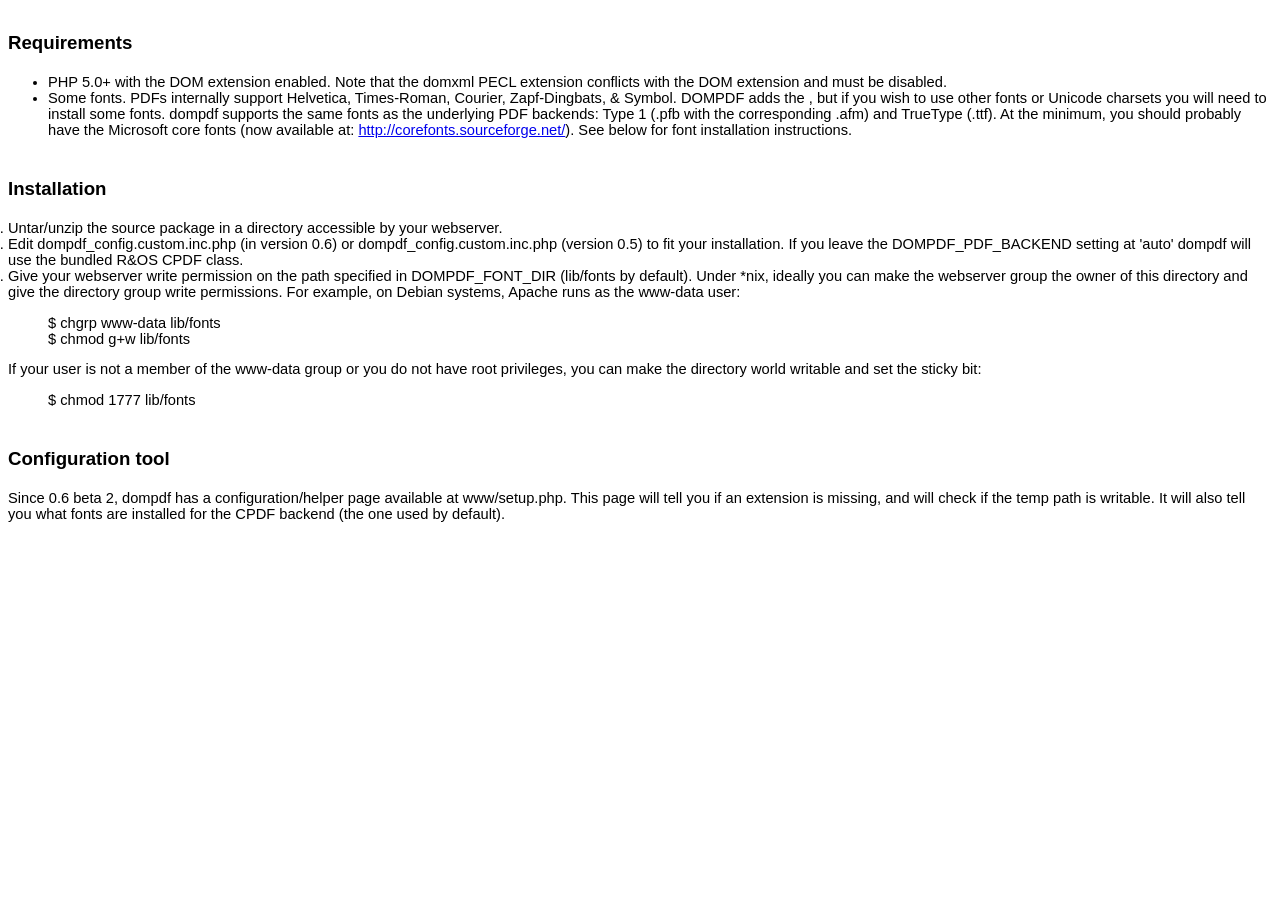
<file: dompdf/readme.html>
<html>
<head>
<title>DOMPDF 0.6.0 beta 3 release notes</title>
<style type="text/css">
ol {
	margin:0;
	padding:0
}
p {
	margin:0
}
.c5 {
	list-style-type:disc;
	margin:0;
	padding:0
}
.c12 {
	background-color:#ffffff;
}
.c7 {
	color:#1155cc;
	text-decoration:underline
}
.c1 {
	color:#000099;
	text-decoration:underline
}
.c8 {
	font-size:12pt;
	font-weight:bold
}
.c3 {
	font-size:14pt;
	font-weight:bold
}
.c6 {
	color:inherit;
	text-decoration:inherit
}
.c2 {
	padding-left:0pt;
	margin-left:36pt
}
.c10 {
	font-size:18pt
}
.c9 {
	color:#ff0000
}
.c11 {
	font-weight:bold
}
.c4 {
	height:11pt
}
.c0 {
	direction:ltr
}
.title {
	padding-top:24pt;
	line-height:1.15;
	text-align:left;
	color:#000000;
	font-size:36pt;
	font-family:Arial;
	font-weight:bold;
	padding-bottom:6pt
}
.subtitle {
	padding-top:18pt;
	line-height:1.15;
	text-align:left;
	color:#666666;
	font-style:italic;
	font-size:24pt;
	font-family:Georgia;
	padding-bottom:4pt
}
body {
	color:#000000;
	font-size:11pt;
	font-family:Arial
}
h1 {
	padding-top:18pt;
	line-height:1.15;
	text-align:left;
	color:#000000;
	font-size:18pt;
	font-family:Arial;
	font-weight:bold;
	padding-bottom:4pt
}
h2 {
	padding-top:18pt;
	line-height:1.15;
	text-align:left;
	color:#000000;
	font-size:14pt;
	font-family:Arial;
	font-weight:bold;
	padding-bottom:4pt
}
h3 {
	padding-top:14pt;
	line-height:1.15;
	text-align:left;
	color:#000000;
	font-size:14pt;
	font-family:Arial;
	font-weight:bold;
	padding-bottom:4pt
}
h4 {
	padding-top:12pt;
	line-height:1.15;
	text-align:left;
	color:#000000;
	font-size:12pt;
	font-family:Arial;
	font-weight:bold;
	padding-bottom:2pt
}
h5 {
	padding-top:11pt;
	line-height:1.15;
	text-align:left;
	color:#666666;
	font-size:10pt;
	font-family:Arial;
	font-weight:bold;
	padding-bottom:2pt
}
h6 {
	padding-top:10pt;
	line-height:1.15;
	text-align:left;
	color:#666666;
	font-style:italic;
	font-size:10pt;
	font-family:Arial;
	padding-bottom:2pt
}
</style>
</head>
<body class="c12">
<h2>Requirements</h2>
<ul>
	<li>PHP 5.0+ with the DOM extension enabled.   Note that the domxml PECL extension conflicts with the DOM extension and   must be disabled. </li>
	<li>Some fonts. PDFs internally support   Helvetica, Times-Roman, Courier, Zapf-Dingbats, &amp; Symbol. DOMPDF adds the , but if you wish to   use other fonts or Unicode charsets you will need to install some fonts.   dompdf supports the same fonts as the underlying PDF backends: Type 1   (.pfb with the corresponding .afm) and TrueType (.ttf). At the minimum,   you should probably have the Microsoft core fonts (now available at: <a href="http://corefonts.sourceforge.net/" rel="nofollow">http://corefonts.sourceforge.net/</a>). See below for font installation instructions.</li>
</ul>
<h2><a name="Installation"></a>Installation</h2>
<ol>
	<li>Untar/unzip the source package in a directory accessible by your webserver. </li>
	<li>Edit dompdf_config.custom.inc.php (in version 0.6) or dompdf_config.custom.inc.php   (version 0.5) to fit your installation. If you leave the   DOMPDF_PDF_BACKEND setting at 'auto' dompdf will use the bundled   R&amp;OS CPDF class. </li>
	<li>Give your webserver write permission on the path specified in DOMPDF_FONT_DIR (lib/fonts by default). Under *nix,   ideally you can make the webserver group the owner of this directory   and give the directory group write permissions. For example, on Debian   systems, Apache runs as the www-data user: </li>
</ol>
<blockquote>$ chgrp www-data lib/fonts<br>
	$ chmod g+w lib/fonts </blockquote>
<p>If your user is not a member of the www-data group or   you do not have root privileges, you can make the directory world   writable and set the sticky bit: </p>
<blockquote> $ chmod 1777 lib/fonts </blockquote>
<h2><a name="Configuration_tool"></a>Configuration tool</h2>
<p>Since 0.6 beta 2, dompdf has a configuration/helper page available at www/setup.php.   This page will tell you if an extension is missing, and will check if   the temp path is writable. It will also tell you what fonts are   installed for the CPDF backend (the one used by default). </p>
</body>
</html>
</file>
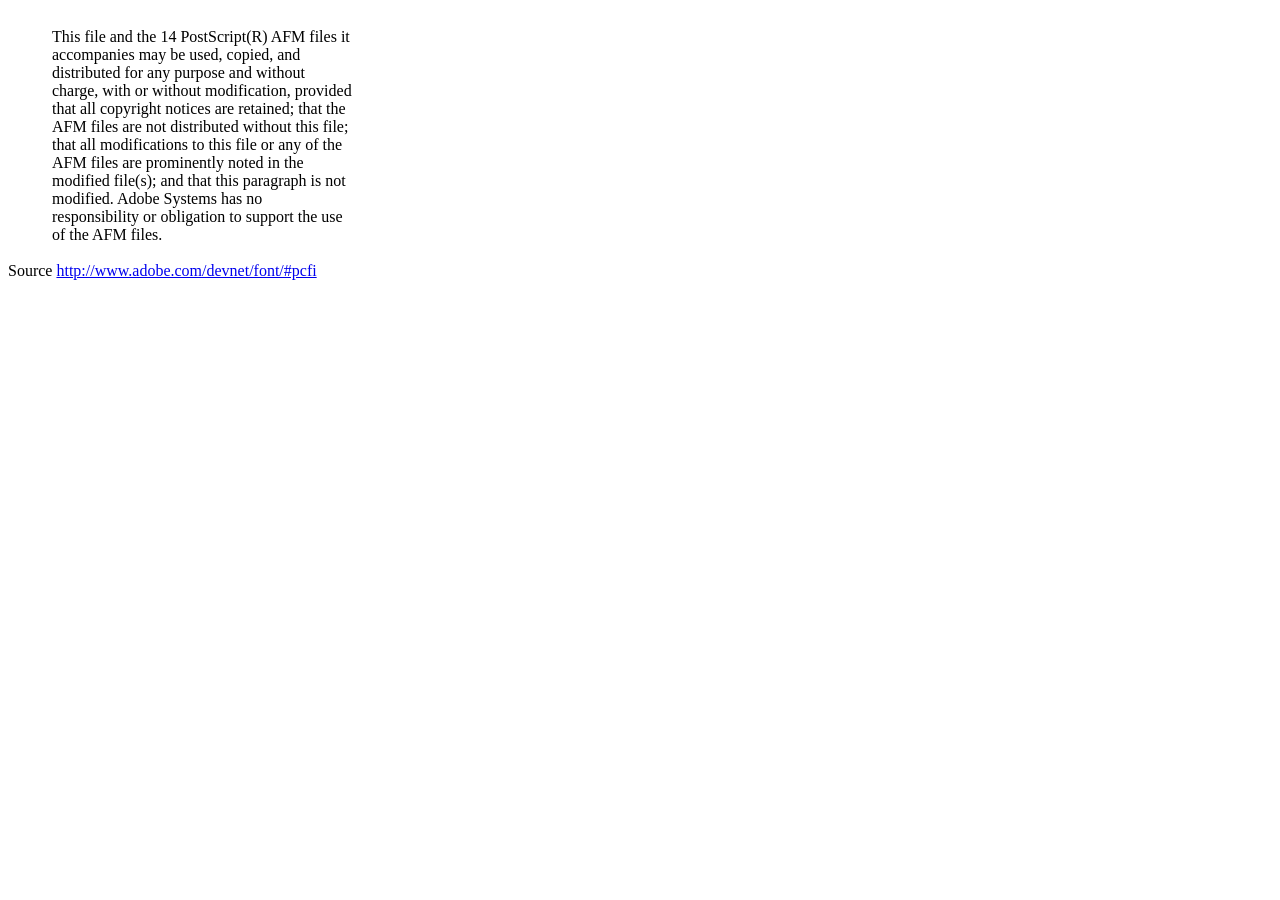
<file: dompdf/lib/fonts/mustRead.html>
<html>
	<head>
		<meta http-equiv="content-type" content="text/html;charset=iso-8859-1">
		<meta name="generator" content="Adobe GoLive 4">
		<title>Core 14 AFM Files - ReadMe</title>
	</head>
	<body bgcolor="white">
		<font color="white">or</font>
		<table border="0" cellpadding="0" cellspacing="2">
			<tr>
				<td width="40"></td>
				<td width="300">This file and the 14 PostScript(R) AFM files it accompanies may be used, copied, and distributed for any purpose and without charge, with or without modification, provided that all copyright notices are retained; that the AFM files are not distributed without this file; that all modifications to this file or any of the AFM files are prominently noted in the modified file(s); and that this paragraph is not modified. Adobe Systems has no responsibility or obligation to support the use of the AFM files. <font color="white">Col</font></td>
			</tr>
		</table>
		<p>Source <a href="http://www.adobe.com/devnet/font/#pcfi">http://www.adobe.com/devnet/font/#pcfi</a></p>
</body>
</html>
</file>
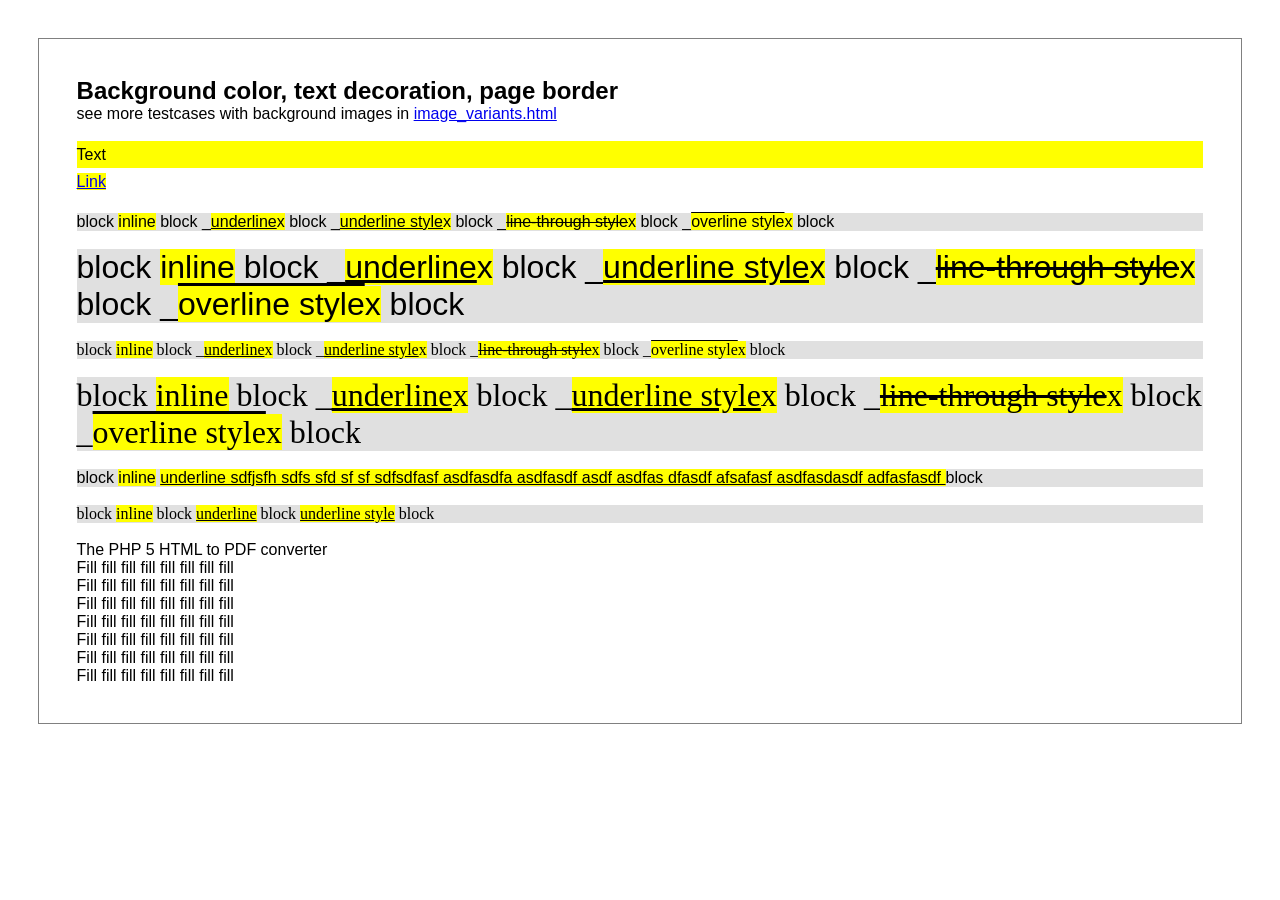
<file: dompdf/www/test/backgroundcolor_fontdecoration_pageborder.html>
<!DOCTYPE HTML PUBLIC "-//W3C//DTD HTML 4.01 Transitional//EN" "http://www.w3.org/TR/html4/loose.dtd">
<html>
<head>
<meta http-equiv="Content-Type" content="text/html; charset=iso-8859-15">
<style>
* { padding: 0; margin: 0; }

body {
  /*color: #7d7a7a;*/
  /*font-family: 'trebuchet ms', verdana, sans-serif;*/
  font-family: sans-serif;
}

div.page {
  margin:10mm;
  padding:10mm;
  border:0.5pt solid gray;
}
div.bgcolor {
  background-color:#e0e0e0;
  line-height:170%;
}
</style>
</head>

<body>
<div class="page">
<h2><a name="bgimages">Background color, text decoration, page border</a></h2>
<p>see more testcases with background images in <a href="image_variants.html">image_variants.html</a></p>

<div class="bgcolor">
</div>

<p>&nbsp;<p>

<p style="background:yellow; line-height:170%;">Text</p>
<p><a href="bgimages" style="background:yellow; line-height:170%;">Link</a></p>

<p>&nbsp;<p>

<div style="background-color:#e0e0e0;">
block
<span style="background-color:yellow;">inline</span>
block
_<u  style="background-color:yellow;">underline</u><span style="background-color:yellow;">x</span>
block
_<span style="background-color:yellow;text-decoration:underline;">underline style</span><span style="background-color:yellow;">x</span>
block
_<span style="background-color:yellow;text-decoration:line-through;">line-through style</span><span style="background-color:yellow;">x</span>
block
_<span style="background-color:yellow;text-decoration:overline;">overline style</span><span style="background-color:yellow;">x</span>
block
</div>

<p>&nbsp;<p>

<div style="font-size:200%; background-color:#e0e0e0;">
block
<span style="background-color:yellow;">inline</span>
block
_<u  style="background-color:yellow;">underline</u><span style="background-color:yellow;">x</span>
block
_<span style="background-color:yellow;text-decoration:underline;">underline style</span><span style="background-color:yellow;">x</span>
block
_<span style="background-color:yellow;text-decoration:line-through;">line-through style</span><span style="background-color:yellow;">x</span>
block
_<span style="background-color:yellow;text-decoration:overline;">overline style</span><span style="background-color:yellow;">x</span>
block
</div>

<p>&nbsp;<p>

<div style="font-family:times; background-color:#e0e0e0;">
block
<span style="background-color:yellow;">inline</span>
block
_<u  style="background-color:yellow;">underline</u><span style="background-color:yellow;">x</span> 
block
_<span style="background-color:yellow;text-decoration:underline;">underline style</span><span style="background-color:yellow;">x</span>
block
_<span style="background-color:yellow;text-decoration:line-through;">line-through style</span><span style="background-color:yellow;">x</span>
block
_<span style="background-color:yellow;text-decoration:overline;">overline style</span><span style="background-color:yellow;">x</span>
block
</div>

<p>&nbsp;<p>

<div style="font-family:times; font-size:200%; background-color:#e0e0e0;">
block
<span style="background-color:yellow;">inline</span>
block
_<u  style="background-color:yellow;">underline</u><span style="background-color:yellow;">x</span>
block
_<span style="background-color:yellow;text-decoration:underline;">underline style</span><span style="background-color:yellow;">x</span>
block
_<span style="background-color:yellow;text-decoration:line-through;">line-through style</span><span style="background-color:yellow;">x</span>
block
_<span style="background-color:yellow;text-decoration:overline;">overline style</span><span style="background-color:yellow;">x</span>
block
</div>
<p>&nbsp;<p>

<div style="background-color:#e0e0e0;">
block
<span style="background-color:yellow;">inline</span>
<span style="background-color:yellow;text-decoration:underline;">
underline sdfjsfh sdfs sfd sf sf sdfsdfasf asdfasdfa asdfasdf asdf asdfas dfasdf afsafasf asdfasdasdf adfasfasdf
</span>
block
</div>

<p>&nbsp;<p>

<div style="background-color:#e0e0e0;font-family:serif;">
block
<span style="background-color:yellow;">inline</span>
block
<u  style="background-color:yellow;">underline</u>
block
<span style="background-color:yellow;text-decoration:underline;">underline style</span>
block
</div>

<p>&nbsp;<p>

<p>
<span>The PHP 5 HTML to PDF converter</span>
</p>

<p>Fill fill fill fill fill fill fill fill</p>
<p>Fill fill fill fill fill fill fill fill</p>
<p>Fill fill fill fill fill fill fill fill</p>
<p>Fill fill fill fill fill fill fill fill</p>
<p>Fill fill fill fill fill fill fill fill</p>
<p>Fill fill fill fill fill fill fill fill</p>
<p>Fill fill fill fill fill fill fill fill</p>
<div>
</body> </html>
</file>
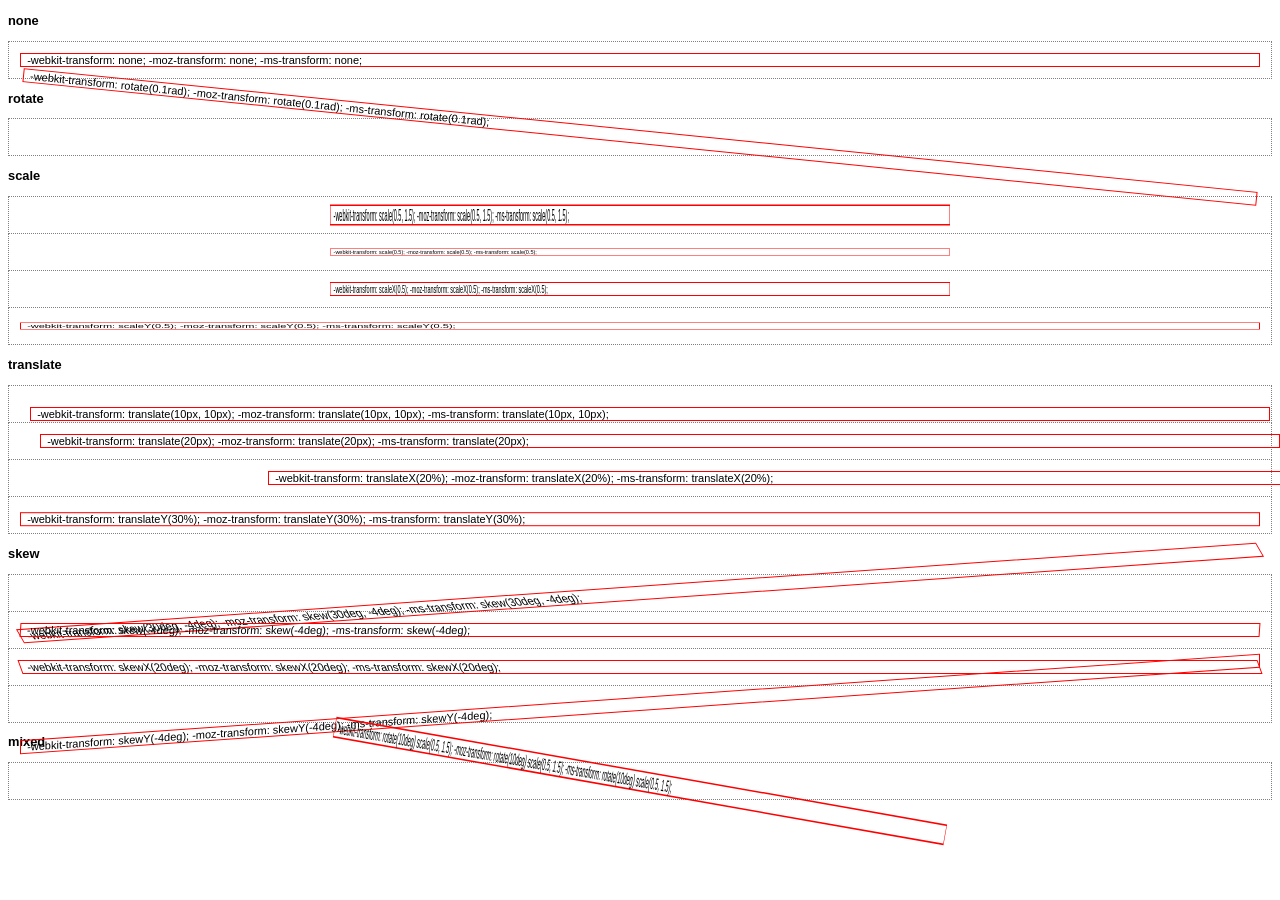
<file: dompdf/www/test/css_2d_transforms.html>
<!DOCTYPE html PUBLIC "-//W3C//DTD XHTML 1.0 Strict//EN"
 "http://www.w3.org/TR/xhtml1/DTD/xhtml1-strict.dtd">
<html xmlns="http://www.w3.org/1999/xhtml" xml:lang="en" lang="en"><head>
<title></title>


<style>
  body {
    font-family: sans-serif;
    font-size: 11px;
  }
  div.transformed {
    border: 1px solid red;
    -webkit-transform-origin: 50% 50%;
    -moz-transform-origin: 50% 50%;
    -ms-transform-origin: 50% 50%;
  }
  div.transformed:after {
    content: attr(style);
  }
  
  div.grid {
    border: 1px dotted grey;
    margin: 0;
    padding: 1em;
    margin-bottom: -1px;
  }
</style>

<!--[if IE]>
<script type="text/javascript" src="../cssSandpaper/js/EventHelpers.js"></script>
<script type="text/javascript" src="../cssSandpaper/js/cssQuery-p.js"></script>
<script type="text/javascript" src="../cssSandpaper/js/jcoglan.com/sylvester.js"></script>
<script type="text/javascript" src="../cssSandpaper/js/cssSandpaper.js"></script>

<script type="text/javascript">
  if (!document.documentMode || document.documentMode < 9)
  
  window.onload = function(){
    var nodes = document.querySelectorAll("*[style]");
    
    for (var i = 0; i < nodes.length; i++) {
      var style = nodes[i].getAttribute("style");
      var trans = /-ms-transform\s*:\s*([^;]+)/i.exec(style);
      
      try {
        if (trans && trans[1] !== "none") {
          cssSandpaper.setTransform(nodes[i], trans[1]);
        }
      } catch(e) {}
    }
  }
</script>
<![endif]-->

</head>
<body>

<h3>none</h3>
<div class="grid"><div class="transformed" style="-webkit-transform: none; -moz-transform: none; -ms-transform: none;">&nbsp; </div></div>

<h3>rotate</h3>
<div class="grid"><div class="transformed" style="-webkit-transform: rotate(0.1rad); -moz-transform: rotate(0.1rad); -ms-transform: rotate(0.1rad);">&nbsp; </div></div>

<h3>scale</h3>
<div class="grid"><div class="transformed" style="-webkit-transform: scale(0.5, 1.5); -moz-transform: scale(0.5, 1.5); -ms-transform: scale(0.5, 1.5);">&nbsp; </div></div>
<div class="grid"><div class="transformed" style="-webkit-transform: scale(0.5); -moz-transform: scale(0.5); -ms-transform: scale(0.5);">&nbsp; </div></div>
<div class="grid"><div class="transformed" style="-webkit-transform: scaleX(0.5); -moz-transform: scaleX(0.5); -ms-transform: scaleX(0.5);">&nbsp; </div></div>
<div class="grid"><div class="transformed" style="-webkit-transform: scaleY(0.5); -moz-transform: scaleY(0.5); -ms-transform: scaleY(0.5);">&nbsp; </div></div>

<h3>translate</h3>
<div class="grid"><div class="transformed" style="-webkit-transform: translate(10px, 10px); -moz-transform: translate(10px, 10px); -ms-transform: translate(10px, 10px);">&nbsp; </div></div>
<div class="grid"><div class="transformed" style="-webkit-transform: translate(20px); -moz-transform: translate(20px); -ms-transform: translate(20px);">&nbsp; </div></div>
<div class="grid"><div class="transformed" style="-webkit-transform: translateX(20%); -moz-transform: translateX(20%); -ms-transform: translateX(20%);">&nbsp; </div></div>
<div class="grid"><div class="transformed" style="-webkit-transform: translateY(30%); -moz-transform: translateY(30%); -ms-transform: translateY(30%);">&nbsp; </div></div>

<h3>skew</h3>
<div class="grid"><div class="transformed" style="-webkit-transform: skew(30deg, -4deg); -moz-transform: skew(30deg, -4deg); -ms-transform: skew(30deg, -4deg);">&nbsp; </div></div>
<div class="grid"><div class="transformed" style="-webkit-transform: skew(-4deg); -moz-transform: skew(-4deg); -ms-transform: skew(-4deg);">&nbsp; </div></div>
<div class="grid"><div class="transformed" style="-webkit-transform: skewX(20deg); -moz-transform: skewX(20deg); -ms-transform: skewX(20deg);">&nbsp; </div></div>
<div class="grid"><div class="transformed" style="-webkit-transform: skewY(-4deg); -moz-transform: skewY(-4deg); -ms-transform: skewY(-4deg);">&nbsp; </div></div>

<h3>mixed</h3>
<div class="grid"><div class="transformed" style="-webkit-transform: rotate(10deg) scale(0.5, 1.5); -moz-transform: rotate(10deg) scale(0.5, 1.5); -ms-transform: rotate(10deg) scale(0.5, 1.5);">&nbsp; </div></div>

</body>
</html>
</file>
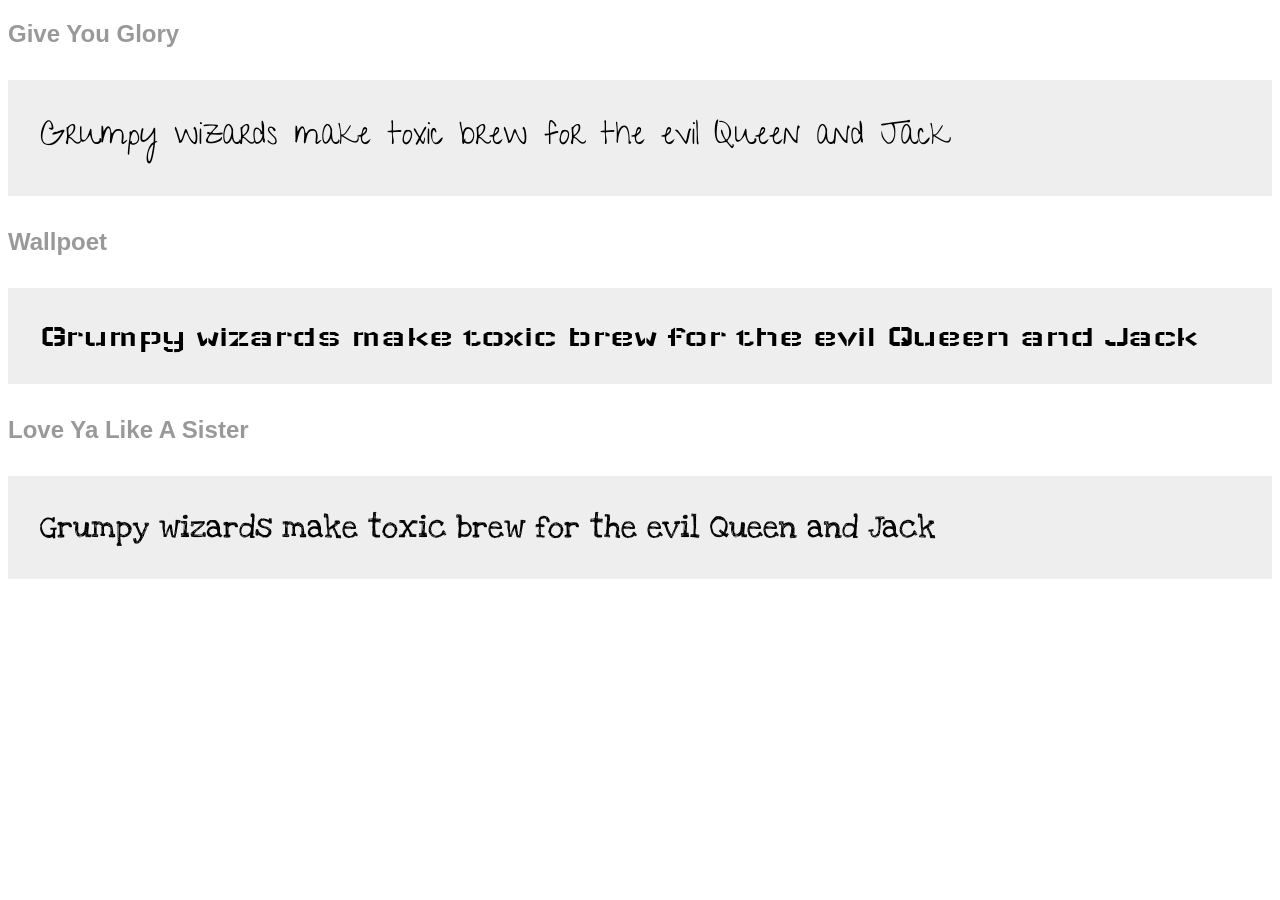
<file: dompdf/www/test/css_at_font_face.html>
<!DOCTYPE HTML PUBLIC "-//W3C//DTD HTML 4.01 Transitional//EN" "http://www.w3.org/TR/html4/loose.dtd">
<html>
<head>
<meta http-equiv="Content-Type" content="text/html; charset=iso-8859-15">
<link href='http://fonts.googleapis.com/css?family=Give+You+Glory&v2' rel='stylesheet' type='text/css'>
<link href='http://fonts.googleapis.com/css?family=Wallpoet&v2' rel='stylesheet' type='text/css'>
<link href='http://fonts.googleapis.com/css?family=Love+Ya+Like+A+Sister&v2' rel='stylesheet' type='text/css'>
<style type="text/css">
	body {
		font-family: sans-serif;
	}
	p {
		font-size: 2em;
		background: #eee;
		padding: 1em;
	}
	
	h2 {
		color: #999;
	}
</style>
</head>
<body>

<h2>Give You Glory</h2>
<p style="font-family: 'Give You Glory', sans-serif;">
  Grumpy wizards make toxic brew for the evil Queen and Jack
</p>

<h2>Wallpoet</h2>
<p style="font-family: 'Wallpoet', sans-serif;">
  Grumpy wizards make toxic brew for the evil Queen and Jack
</p>

<h2>Love Ya Like A Sister</h2>
<p style="font-family: 'Love Ya Like A Sister', sans-serif;">
  Grumpy wizards make toxic brew for the evil Queen and Jack
</p>

</body>
</html>
</file>
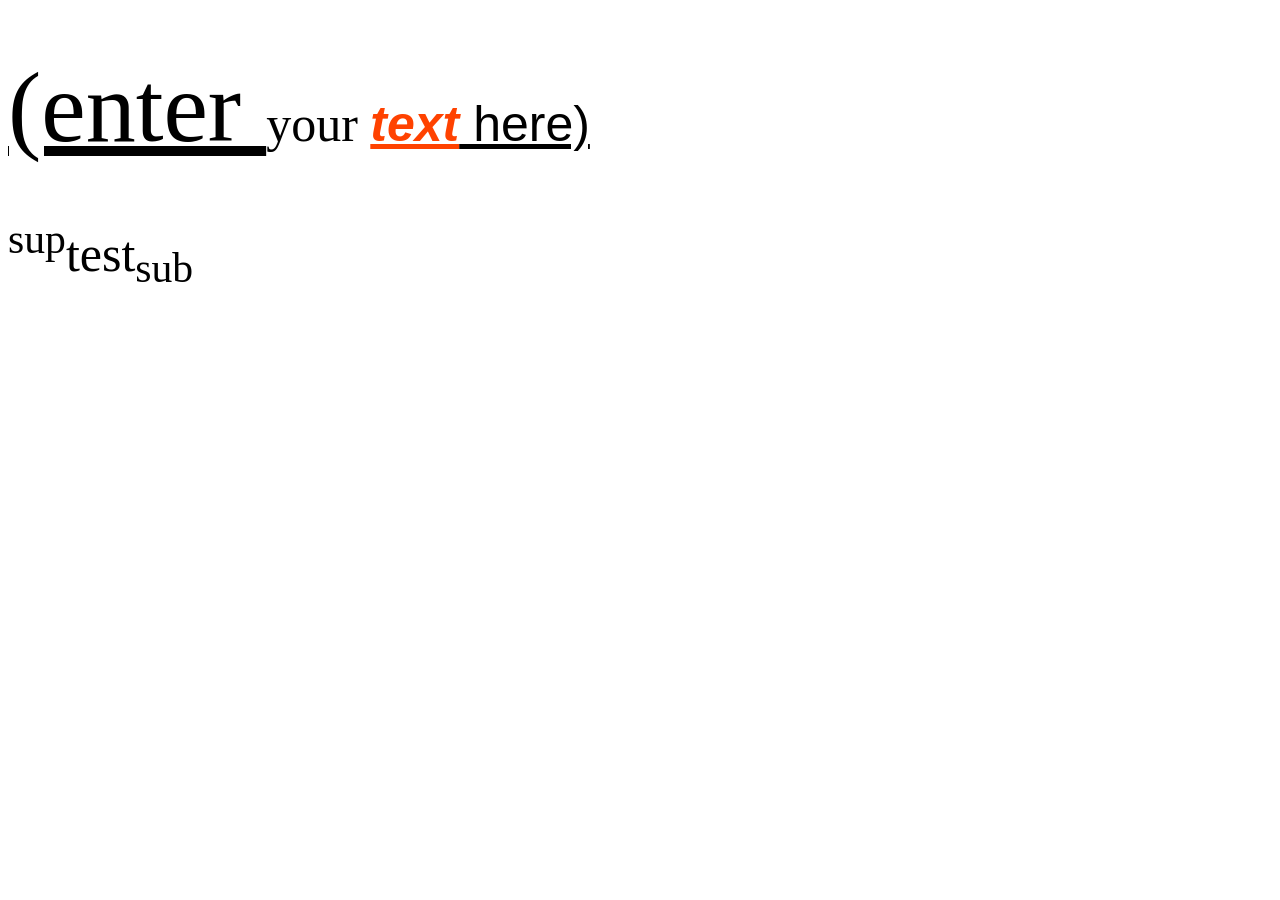
<file: dompdf/www/test/css_baseline.html>
<!DOCTYPE html PUBLIC "-//W3C//DTD XHTML 1.0 Strict//EN"
 "http://www.w3.org/TR/xhtml1/DTD/xhtml1-strict.dtd">
<html xmlns="http://www.w3.org/1999/xhtml" xml:lang="en" lang="en"><head>
<title></title>

<style type="text/css">
body {
  /*text-decoration: underline;*/
  font-size: 50px;
}

#one span {
	vertical-align: baseline;
}

#two span {
  vertical-align: top;
	color: green;
  text-decoration: underline;
}

span.first {
	font-size: 2em;
  text-decoration: underline;
}

span.second {
	font-family: sans-serif;
	font-weight: bold; 
	color: rgb(255, 66, 0);
  font-style: italic;
  text-decoration: underline;
}

span.third {
	font-family: sans-serif;
	font-size: 1em;
  text-decoration: underline;
}
</style>
</head>
<body>

<p id="one">
<span class="first">(enter </span><span >your </span><span class="second">text</span><span class="third"> here)</span>
</p>

<p id="two">
<sup>sup</sup>test<sub>sub</sub>
</p>

</body>
</html>
</file>
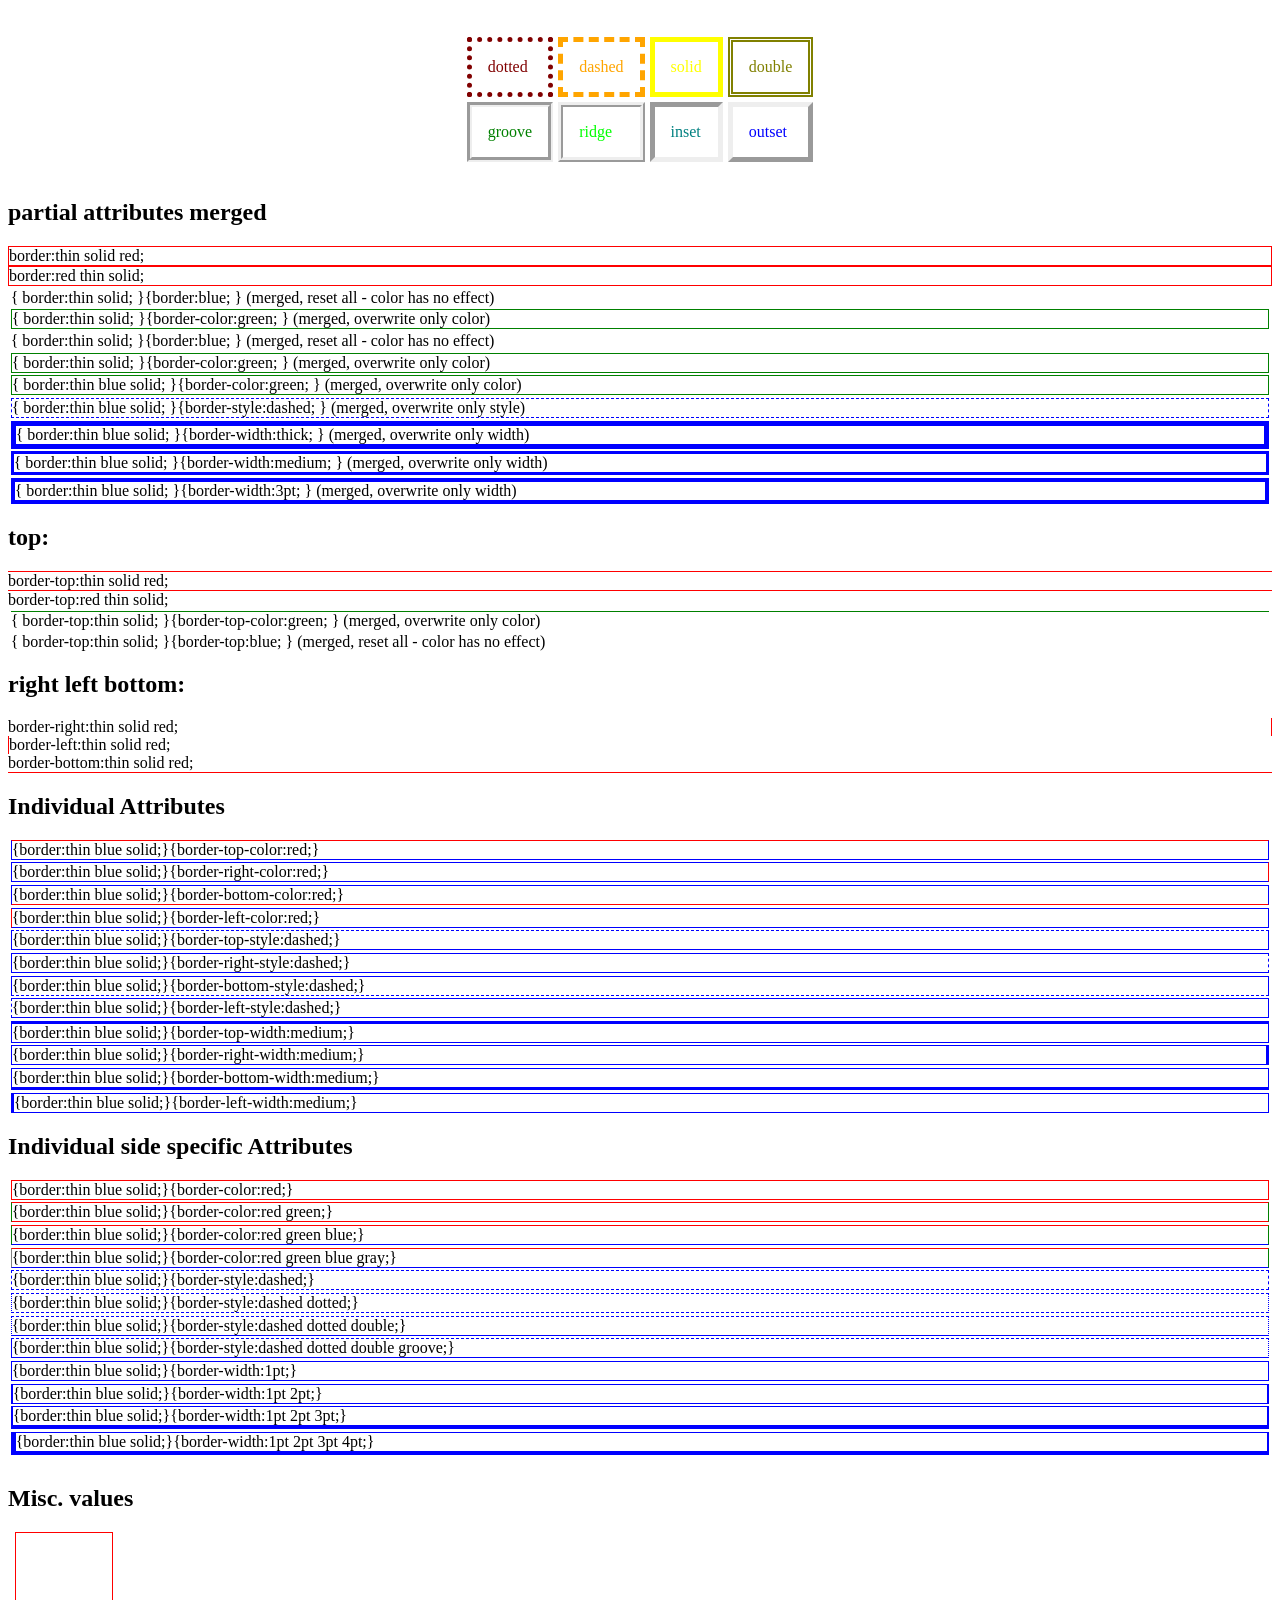
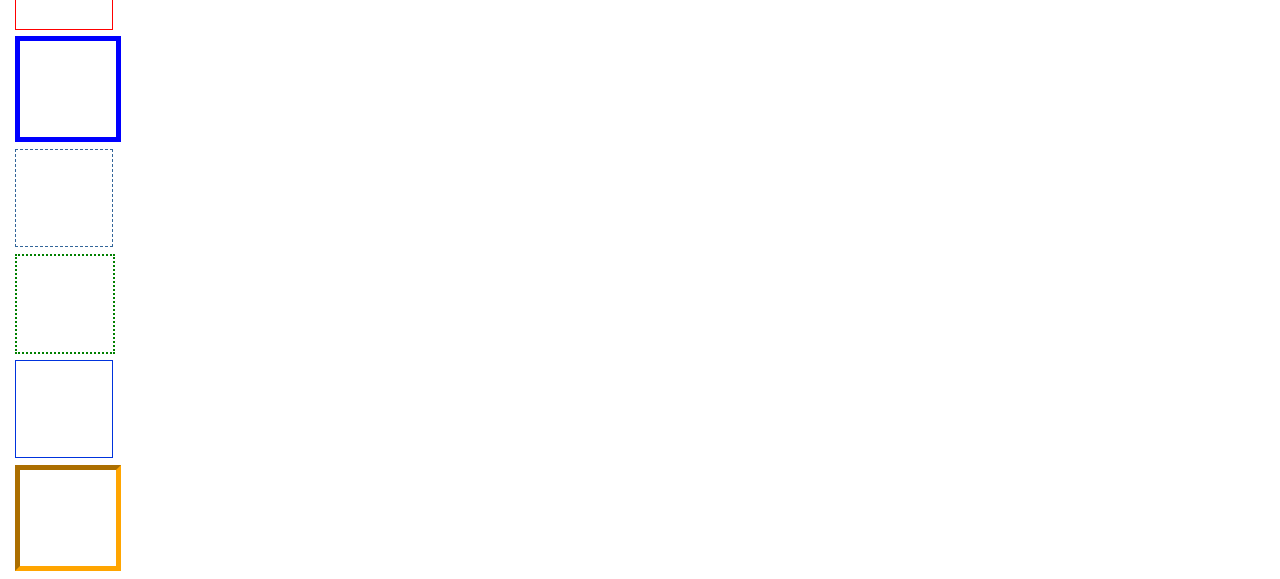
<file: dompdf/www/test/css_border.html>
<!DOCTYPE HTML PUBLIC "-//W3C//DTD HTML 4.01 Transitional//EN" "http://www.w3.org/TR/html4/loose.dtd">
<html>
<head>
<meta http-equiv="Content-Type" content="text/html; charset=iso-8859-15">
<style>
table {
  border-spacing: 5px;
  margin: 2em auto;
}
td {
  border-width: 5px;
  padding: 1em;
}

td.dotted { border-style: dotted; color: maroon;}
td.dashed { border-style: dashed; color: orange; }
td.solid  { border-style: solid; color: yellow; }
td.double { border-style: double; color: olive; }
td.groove { border-style: groove; color: green; }
td.ridge  { border-style: ridge; color: lime; }
td.inset  { border-style: inset; color: teal; }
td.outset { border-style: outset; color: blue; }

div.full { border:thin blue solid; margin:2pt;}

div.partialthinsolid,
div.partial1,
div.partial2 { border:thin solid; margin:2pt;}

div.partial1 { border-color:green; }
div.partial2 { border:blue;}

div.partial3 { border-style:dashed; }
div.partial4 { border-width:thick; }
div.partial5 { border-width:medium; }
div.partial6 { border-width:3pt; }

div.partial1top,
div.partial2top { border-top:thin solid; margin:2pt;}

div.partial1top {border-top-color:green; }
div.partial2top {border-top:blue;}

.d { width: 1in; height: 1in; margin: 5pt; }

.b1 {
  border: 1px solid red;
}

.b2 {
  border: solid thick blue;
}

.b3 {
  border: #369 thin dashed;
}

.b4 {
  border: dotted green 2px;
}

.b5 {
  border: 0.1em #0033DD solid;
}

.b6 {
  border: orange inset 4pt;
}

hr {
	page-break-after: always;
	visibility: hidden;
}

</style>
</head>

<body>
<table>
  <tr>
    <td class="dotted">dotted</td>
    <td class="dashed">dashed</td>
    <td class="solid">solid</td>
    <td class="double">double</td>
  </tr>
  <tr>
    <td class="groove">groove</td>
    <td class="ridge">ridge</td>
    <td class="inset">inset</td>
    <td class="outset">outset</td>
  </tr>
</table>

<h2>partial attributes merged</h2>

<div style="border:thin solid red;">border:thin solid red;</div>
<div style="border:red thin solid;">border:red thin solid;</div>
<div class="partialthinsolid partial2">{ border:thin solid; }{border:blue; } (merged, reset all - color has no effect)</div>
<div class="partialthinsolid partial1">{ border:thin solid; }{border-color:green; } (merged, overwrite only color)</div>
<div class="partial2">{ border:thin solid; }{border:blue; } (merged, reset all - color has no effect)</div>
<div class="partial1">{ border:thin solid; }{border-color:green; } (merged, overwrite only color)</div>
<div class="full partial1">{ border:thin blue solid; }{border-color:green; } (merged, overwrite only color)</div>
<div class="full partial3">{ border:thin blue solid; }{border-style:dashed; } (merged, overwrite only style)</div>
<div class="full partial4">{ border:thin blue solid; }{border-width:thick; } (merged, overwrite only width)</div>
<div class="full partial5">{ border:thin blue solid; }{border-width:medium; } (merged, overwrite only width)</div>
<div class="full partial6">{ border:thin blue solid; }{border-width:3pt; } (merged, overwrite only width)</div>

<h2>top:</h2>

<div style="border-top:thin solid red;">border-top:thin solid red;</div>
<div style="border-top:red thin solid;">border-top:red thin solid;</div>
<div class="partial1top">{ border-top:thin solid; }{border-top-color:green; } (merged, overwrite only color)</div>
<div class="partial2top">{ border-top:thin solid; }{border-top:blue; } (merged, reset all - color has no effect)</div>

<h2>right left bottom:</h2>

<div style="border-right:thin solid red;">border-right:thin solid red;</div>
<div style="border-left:thin solid red;">border-left:thin solid red;</div>
<div style="border-bottom:thin solid red;">border-bottom:thin solid red;</div>

<h2>Individual Attributes</h2>
<div class="full" style="border-top-color:red;">{border:thin blue solid;}{border-top-color:red;}</div>
<div class="full" style="border-right-color:red;">{border:thin blue solid;}{border-right-color:red;}</div>
<div class="full" style="border-bottom-color:red;">{border:thin blue solid;}{border-bottom-color:red;}</div>
<div class="full" style="border-left-color:red;">{border:thin blue solid;}{border-left-color:red;}</div>

<div class="full" style="border-top-style:dashed;">{border:thin blue solid;}{border-top-style:dashed;}</div>
<div class="full" style="border-right-style:dashed;">{border:thin blue solid;}{border-right-style:dashed;}</div>
<div class="full" style="border-bottom-style:dashed;">{border:thin blue solid;}{border-bottom-style:dashed;}</div>
<div class="full" style="border-left-style:dashed;">{border:thin blue solid;}{border-left-style:dashed;}</div>

<div class="full" style="border-top-width:medium;">{border:thin blue solid;}{border-top-width:medium;}</div>
<div class="full" style="border-right-width:medium;">{border:thin blue solid;}{border-right-width:medium;}</div>
<div class="full" style="border-bottom-width:medium;">{border:thin blue solid;}{border-bottom-width:medium;}</div>
<div class="full" style="border-left-width:medium;">{border:thin blue solid;}{border-left-width:medium;}</div>

<h2>Individual side specific Attributes</h2>

<div class="full" style="border-color:red;">{border:thin blue solid;}{border-color:red;}</div>
<div class="full" style="border-color:red green;">{border:thin blue solid;}{border-color:red green;}</div>
<div class="full" style="border-color:red green blue;">{border:thin blue solid;}{border-color:red green blue;}</div>
<div class="full" style="border-color:red green blue gray;">{border:thin blue solid;}{border-color:red green blue gray;}</div>

<div class="full" style="border-style:dashed;">{border:thin blue solid;}{border-style:dashed;}</div>
<div class="full" style="border-style:dashed dotted;">{border:thin blue solid;}{border-style:dashed dotted;}</div>
<div class="full" style="border-style:dashed dotted double;">{border:thin blue solid;}{border-style:dashed dotted double;}</div>
<div class="full" style="border-style:dashed dotted double groove;">{border:thin blue solid;}{border-style:dashed dotted double groove;}</div>

<div class="full" style="border-width:1pt;">{border:thin blue solid;}{border-width:1pt;}</div>
<div class="full" style="border-width:1pt 2pt;">{border:thin blue solid;}{border-width:1pt 2pt;}</div>
<div class="full" style="border-width:1pt 2pt 3pt;">{border:thin blue solid;}{border-width:1pt 2pt 3pt;}</div>
<div class="full" style="border-width:1pt 2pt 3pt 4pt;">{border:thin blue solid;}{border-width:1pt 2pt 3pt 4pt;}</div>

<hr />
<h2>Misc. values</h2>

<div class="d b1"> </div>
<div class="d b2"> </div>
<div class="d b3"> </div>
<div class="d b4"> </div>
<div class="d b5"> </div>
<div class="d b6"> </div>
</body> </html>
</file>
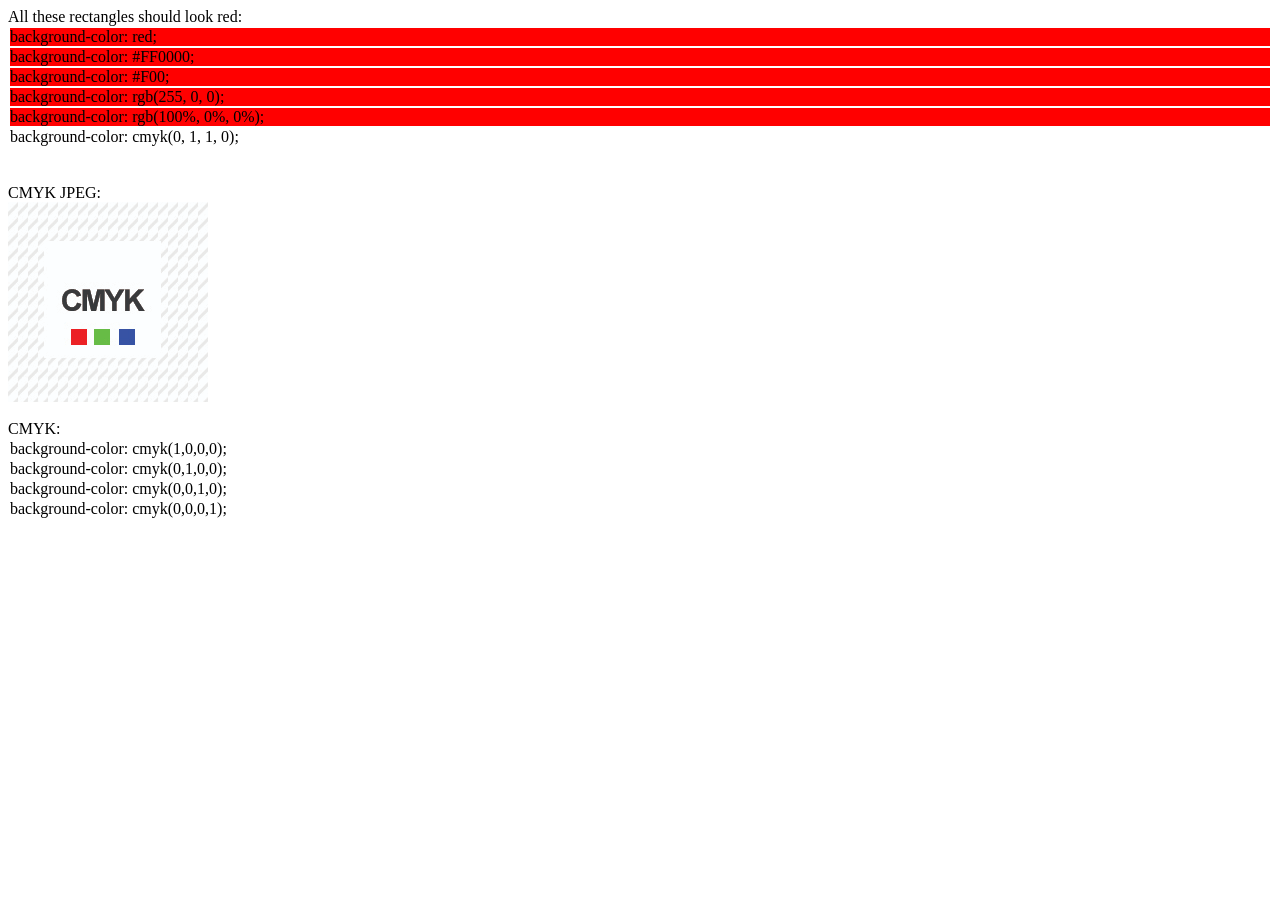
<file: dompdf/www/test/css_color_cmyk.html>
<!DOCTYPE HTML PUBLIC "-//W3C//DTD HTML 4.01 Transitional//EN" "http://www.w3.org/TR/html4/loose.dtd">
<html>
<head>
<meta http-equiv="Content-Type" content="text/html; charset=iso-8859-15">

<style type="text/css">
body {
  color: cmyk(0,0,0,1);
}
div {
  margin: 2px;
}
div:before {
  content: attr(style);
}
</style>

</head>

<body>
All these rectangles should look red:

<div style="background-color: red;"></div>

<div style="background-color: #FF0000;"></div>

<div style="background-color: #F00;"></div>

<div style="background-color: rgb(255, 0, 0);"></div>

<div style="background-color: rgb(100%, 0%, 0%);"></div>

<div style="background-color: cmyk(0, 1, 1, 0);"></div>
<br />
<br />

CMYK JPEG: <br />
<img src="images/cmyk_test2.jpg" />

<br /><br />
CMYK: 
<div style="background-color: cmyk(1,0,0,0);"></div>

<div style="background-color: cmyk(0,1,0,0);"></div>

<div style="background-color: cmyk(0,0,1,0);"></div>

<div style="background-color: cmyk(0,0,0,1);"></div>


</body> </html>
</file>
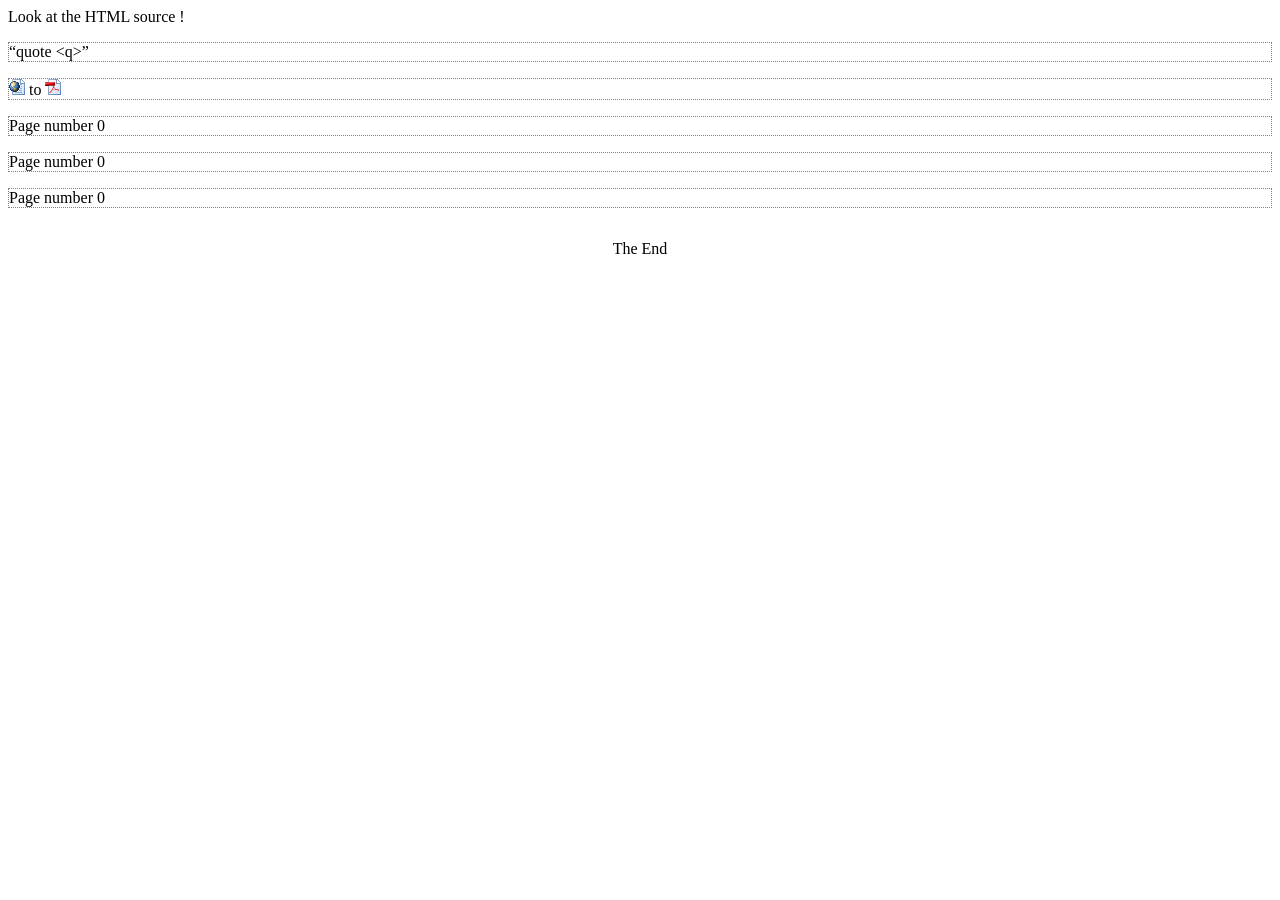
<file: dompdf/www/test/css_content.html>
<!DOCTYPE HTML PUBLIC "-//W3C//DTD HTML 4.01 Transitional//EN" "http://www.w3.org/TR/html4/loose.dtd">
<html>
<head>
<meta http-equiv="Content-Type" content="text/html; charset=iso-8859-15">
<style>

p {
  border: 1px dotted grey;
}

p.image:before  {
  content: url(images/html.png);
}
p.image:after  {
  content: url(images/pdf.png);
}

p.counter {
	page-break-after: always;
}
p.counter:before  {
  content: "Page number " counter(page, upper-roman);
}

body:after {
  content: "The End";
  display: block;
  margin-top: 2em;
  text-align: center;
}

</style>
</head>

<body>
  Look at the HTML source !
	
  <p><q>quote &lt;q&gt;</q></p>
  <p class="image"> to </p>
	
  <p class="counter"></p>
  <p class="counter"></p>
  <p class="counter"></p>

</body>

</html>
</file>
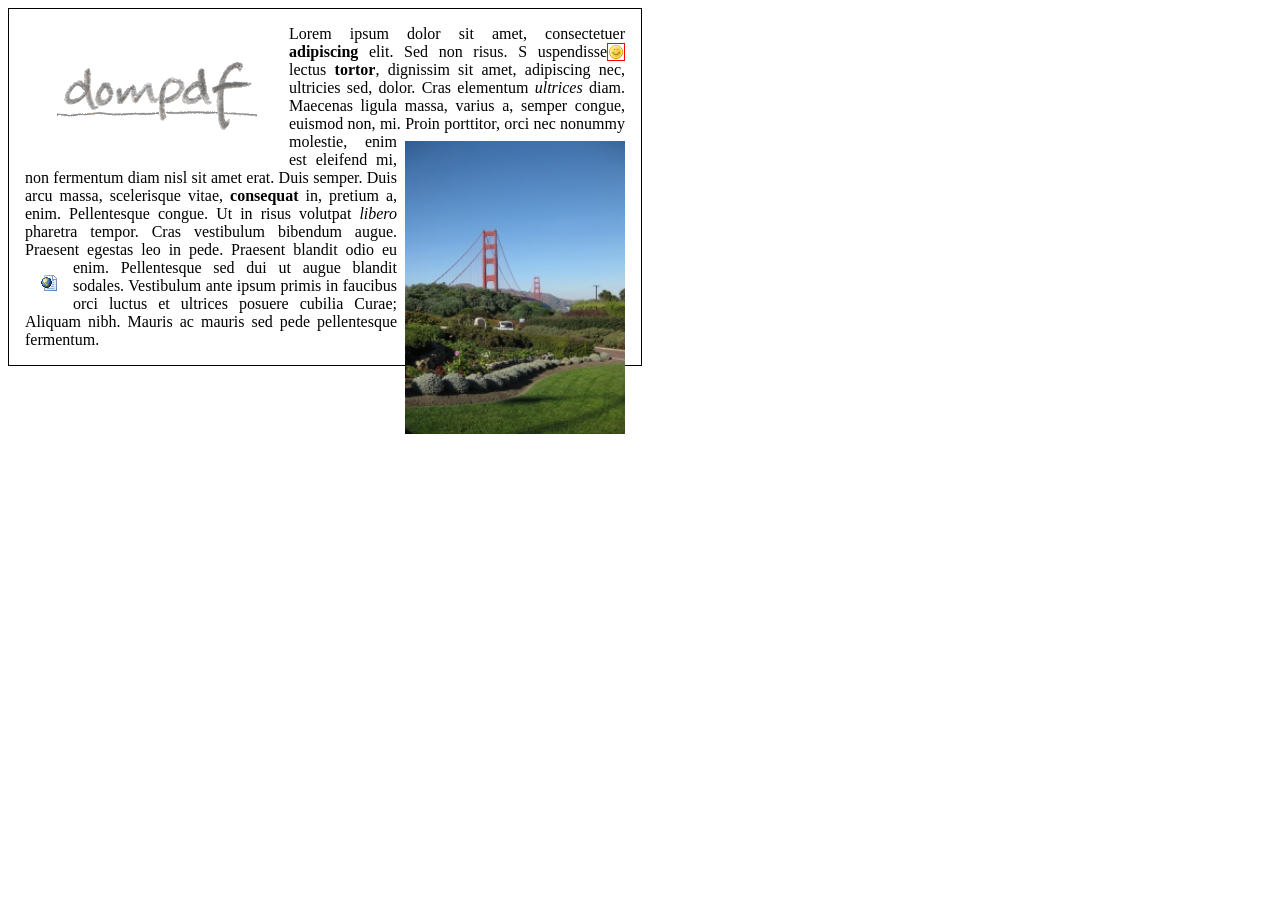
<file: dompdf/www/test/css_float.html>
<!DOCTYPE HTML PUBLIC "-//W3C//DTD HTML 4.01 Transitional//EN" "http://www.w3.org/TR/html4/loose.dtd">
<html>
<head>
<meta http-equiv="Content-Type" content="text/html; charset=iso-8859-15">
<style>
	
.left {
	float: left;
	border: 1px solid green;
}

.right {
  float: right;
  border: 1px solid blue;
}

.block {
  float: left;
  border: 1px solid red;
}
</style>
</head>

<body>

<div style="border: 1px solid black; width: 600px; padding: 1em; text-align: justify;">
  <img src="images/dompdf_simple.png" style="float: left; margin: 2em;" />
  Lorem ipsum dolor sit amet, consectetuer <strong>adipiscing</strong> elit. Sed non risus. S
  <img src="images/smiley.png" style="float: right; border: 1px solid red;" />uspendisse lectus <strong>tortor</strong>, dignissim sit amet, adipiscing nec, ultricies sed, dolor. 
	Cras elementum <em>ultrices</em> diam. Maecenas ligula massa, varius a, semper congue, euismod non, mi. 
	
  <img src="images/goldengate.jpg" style="float: right; margin-left: 0.5em; margin-top: 0.5em;" width="220" />
  Proin porttitor, orci nec nonummy molestie, enim est eleifend mi, non fermentum diam nisl sit amet erat. 
	Duis semper. Duis arcu massa, scelerisque vitae, <strong>consequat</strong> in, pretium a, enim. Pellentesque congue. 
	Ut in risus volutpat <em>libero</em> pharetra tempor. Cras vestibulum bibendum augue. 
	Praesent egestas leo in pede. Praesent blandit odio eu enim. 
  <img src="images/html.png" style="float: left; margin: 1em;" />Pellentesque sed dui ut augue blandit sodales. 
	Vestibulum ante ipsum primis in faucibus orci luctus et ultrices posuere cubilia Curae; Aliquam nibh. 
	Mauris ac mauris sed pede pellentesque fermentum. 
	
</div>
<!--
<div style="border: 1px solid black; height: 400px; width: 200px; padding: 1em;">
	<div class="left">left</div>
  <div class="right">rmmmmmmmmmmmmmmmm mmmmmmmmmmmmmmmght</div>
	before block
	<div class="block" style="height: 30px;">block</div>
	after block
  <div class="left" style="height: 30px;">left2</div>
	
	text
	
  <div class="left">left3</div>
  <div class="block">block2</div>
</div>
-->
</body> </html>
</file>
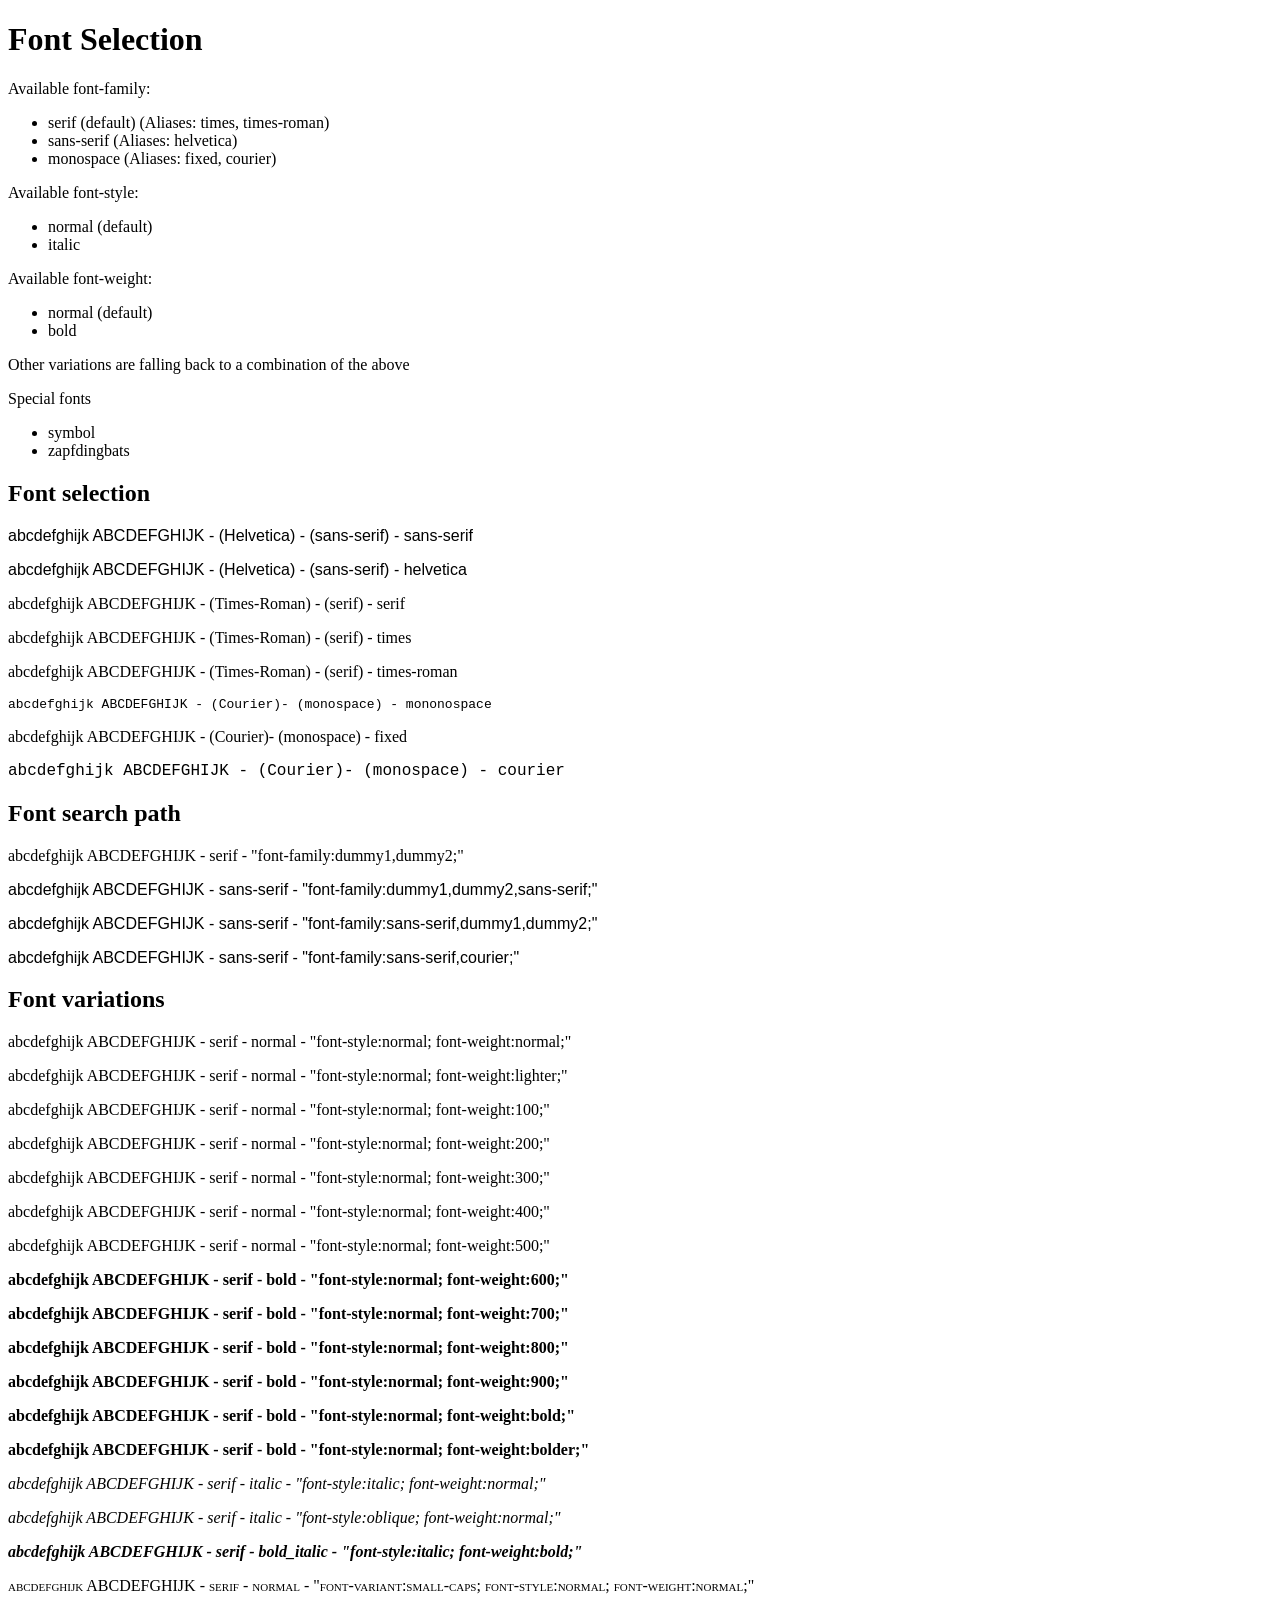
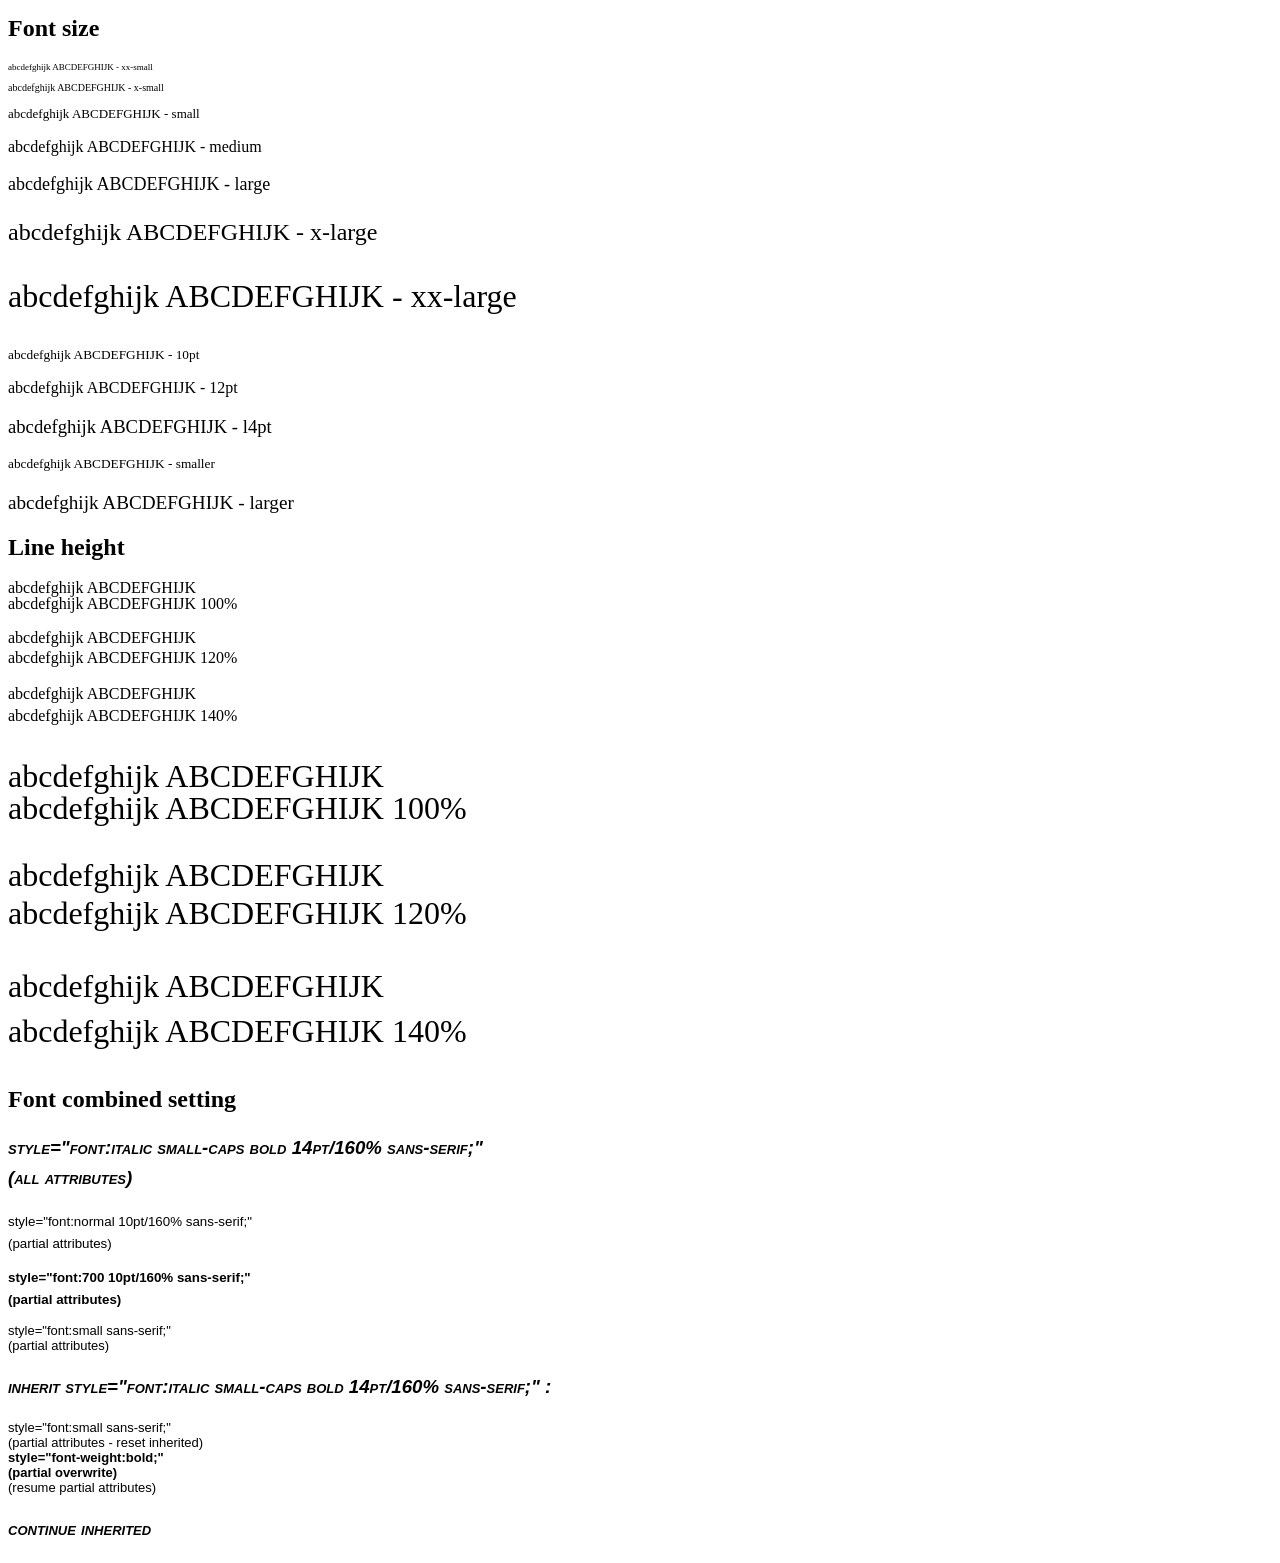
<file: dompdf/www/test/css_font_selection.html>
<!DOCTYPE HTML PUBLIC "-//W3C//DTD HTML 4.01 Transitional//EN" "http://www.w3.org/TR/html4/loose.dtd">
<html>
<head>
<meta http-equiv="Content-Type" content="text/html; charset=iso-8859-15">
</head>
<body>

<h1>Font Selection</h1>

<p>Available font-family:</p>
<ul>
<li>serif (default) (Aliases: times, times-roman)</li>
<li>sans-serif (Aliases: helvetica)</li>
<li>monospace (Aliases: fixed, courier)</li>
</ul>
<p>Available font-style:</p>
<ul>
<li>normal (default)</li>
<li>italic</li>
</ul>
<p>Available  font-weight:</p>
<ul>
<li>normal (default)</li>
<li>bold</li>
</ul>
<p>Other variations are falling back to a combination of the above</p>
<p>Special fonts</p>
<ul>
<li>symbol</li>
<li>zapfdingbats</li>
</ul>

<h2>Font selection</h2>

<p style="font-family:sans-serif;">abcdefghijk ABCDEFGHIJK - (Helvetica) - (sans-serif) - sans-serif</p>
<p style="font-family:helvetica;">abcdefghijk ABCDEFGHIJK - (Helvetica) - (sans-serif) - helvetica</p>
<p style="font-family:serif;">abcdefghijk ABCDEFGHIJK - (Times-Roman) - (serif) - serif</p>
<p style="font-family:times;">abcdefghijk ABCDEFGHIJK - (Times-Roman) - (serif) - times</p>
<p style="font-family:times-roman;">abcdefghijk ABCDEFGHIJK - (Times-Roman) - (serif) - times-roman</p>
<p style="font-family:monospace;">abcdefghijk ABCDEFGHIJK - (Courier)- (monospace) - mononospace</p>
<p style="font-family:fixed;">abcdefghijk ABCDEFGHIJK - (Courier)- (monospace) - fixed</p>
<p style="font-family:courier;">abcdefghijk ABCDEFGHIJK - (Courier)- (monospace) - courier</p>

<h2>Font search path</h2>

<p style="font-family:dummy1,dummy2;">abcdefghijk ABCDEFGHIJK - serif - "font-family:dummy1,dummy2;"</p>
<p style="font-family:dummy1,dummy2,sans-serif;">abcdefghijk ABCDEFGHIJK - sans-serif - "font-family:dummy1,dummy2,sans-serif;"</p>
<p style="font-family:sans-serif,dummy1,dummy2;">abcdefghijk ABCDEFGHIJK - sans-serif - "font-family:sans-serif,dummy1,dummy2;"</p>
<p style="font-family:sans-serif,courier;">abcdefghijk ABCDEFGHIJK - sans-serif - "font-family:sans-serif,courier;"</p>

<h2>Font variations</h2>

<p style="font-style:normal; font-weight:normal;">abcdefghijk ABCDEFGHIJK - serif - normal - "font-style:normal; font-weight:normal;"</p>
<p style="font-style:normal; font-weight:lighter;">abcdefghijk ABCDEFGHIJK - serif - normal - "font-style:normal; font-weight:lighter;"</p>
<p style="font-style:normal; font-weight:100;">abcdefghijk ABCDEFGHIJK - serif - normal - "font-style:normal; font-weight:100;"</p>
<p style="font-style:normal; font-weight:200;">abcdefghijk ABCDEFGHIJK - serif - normal - "font-style:normal; font-weight:200;"</p>
<p style="font-style:normal; font-weight:300;">abcdefghijk ABCDEFGHIJK - serif - normal - "font-style:normal; font-weight:300;"</p>
<p style="font-style:normal; font-weight:400;">abcdefghijk ABCDEFGHIJK - serif - normal - "font-style:normal; font-weight:400;"</p>
<p style="font-style:normal; font-weight:500;">abcdefghijk ABCDEFGHIJK - serif - normal - "font-style:normal; font-weight:500;"</p>
<p style="font-style:normal; font-weight:600;">abcdefghijk ABCDEFGHIJK - serif - bold - "font-style:normal; font-weight:600;"</p>
<p style="font-style:normal; font-weight:700;">abcdefghijk ABCDEFGHIJK - serif - bold - "font-style:normal; font-weight:700;"</p>
<p style="font-style:normal; font-weight:800;">abcdefghijk ABCDEFGHIJK - serif - bold - "font-style:normal; font-weight:800;"</p>
<p style="font-style:normal; font-weight:900;">abcdefghijk ABCDEFGHIJK - serif - bold - "font-style:normal; font-weight:900;"</p>
<p style="font-style:normal; font-weight:bold;">abcdefghijk ABCDEFGHIJK - serif - bold - "font-style:normal; font-weight:bold;"</p>
<p style="font-style:normal; font-weight:bolder;">abcdefghijk ABCDEFGHIJK - serif - bold - "font-style:normal; font-weight:bolder;"</p>
<p style="font-style:italic; font-weight:normal;">abcdefghijk ABCDEFGHIJK - serif - italic - "font-style:italic; font-weight:normal;"</p>
<p style="font-style:oblique; font-weight:normal;">abcdefghijk ABCDEFGHIJK - serif - italic - "font-style:oblique; font-weight:normal;"</p>
<p style="font-style:italic; font-weight:bold;">abcdefghijk ABCDEFGHIJK - serif - bold_italic - "font-style:italic; font-weight:bold;"</p>
<p style="font-variant:small-caps; font-style:normal; font-weight:normal;">abcdefghijk ABCDEFGHIJK - serif - normal - "font-variant:small-caps; font-style:normal; font-weight:normal;"</p>

<h2>Font size</h2>
<p style="font-size:xx-small">abcdefghijk ABCDEFGHIJK - xx-small</p>
<p style="font-size:x-small">abcdefghijk ABCDEFGHIJK - x-small</p>
<p style="font-size:small">abcdefghijk ABCDEFGHIJK - small</p>
<p style="font-size:medium">abcdefghijk ABCDEFGHIJK - medium</p>
<p style="font-size:large">abcdefghijk ABCDEFGHIJK - large</p>
<p style="font-size:x-large">abcdefghijk ABCDEFGHIJK - x-large</p>
<p style="font-size:xx-large">abcdefghijk ABCDEFGHIJK - xx-large</p>
<p style="font-size:10pt">abcdefghijk ABCDEFGHIJK - 10pt</p>
<p style="font-size:12pt">abcdefghijk ABCDEFGHIJK - 12pt</p>
<p style="font-size:14pt">abcdefghijk ABCDEFGHIJK - l4pt</p>
<p style="font-size:smaller">abcdefghijk ABCDEFGHIJK - smaller</p>
<p style="font-size:larger">abcdefghijk ABCDEFGHIJK - larger</p>

<h2>Line height</h2>
<p style="line-height:100%">abcdefghijk ABCDEFGHIJK<br>abcdefghijk ABCDEFGHIJK 100%</p>
<p style="line-height:120%">abcdefghijk ABCDEFGHIJK<br>abcdefghijk ABCDEFGHIJK 120%</p>
<p style="line-height:140%">abcdefghijk ABCDEFGHIJK<br>abcdefghijk ABCDEFGHIJK 140%</p>
<p style="font-size:xx-large;line-height:100%">abcdefghijk ABCDEFGHIJK<br>abcdefghijk ABCDEFGHIJK 100%</p>
<p style="font-size:xx-large;line-height:120%">abcdefghijk ABCDEFGHIJK<br>abcdefghijk ABCDEFGHIJK 120%</p>
<p style="font-size:xx-large;line-height:140%">abcdefghijk ABCDEFGHIJK<br>abcdefghijk ABCDEFGHIJK 140%</p>

<h2>Font combined setting</h2>
<p style="font:italic small-caps bold 14pt/160% sans-serif;">style="font:italic small-caps bold 14pt/160% sans-serif;"<br>(all attributes)</p>
<p style="font:normal 10pt/160% sans-serif;">style="font:normal 10pt/160% sans-serif;"<br>(partial attributes)</p>
<p style="font:700 10pt/160% sans-serif;">style="font:700 10pt/160% sans-serif;"<br>(partial attributes)</p>
<p style="font:small sans-serif;">style="font:small sans-serif;"<br>(partial attributes)</p>
<div style="font:italic small-caps bold 14pt/160% sans-serif;">

<p>inherit style="font:italic small-caps bold 14pt/160% sans-serif;" :</p>

<p style="font:small sans-serif;">
style="font:small sans-serif;"<br>
(partial attributes - reset inherited)<br>
<span style="font-weight:bold;">style="font-weight:bold;"<br>
(partial overwrite)</span><br>
(resume partial attributes)
</p>

<p>continue inherited</p>

</div>

</body>
</html>
</file>
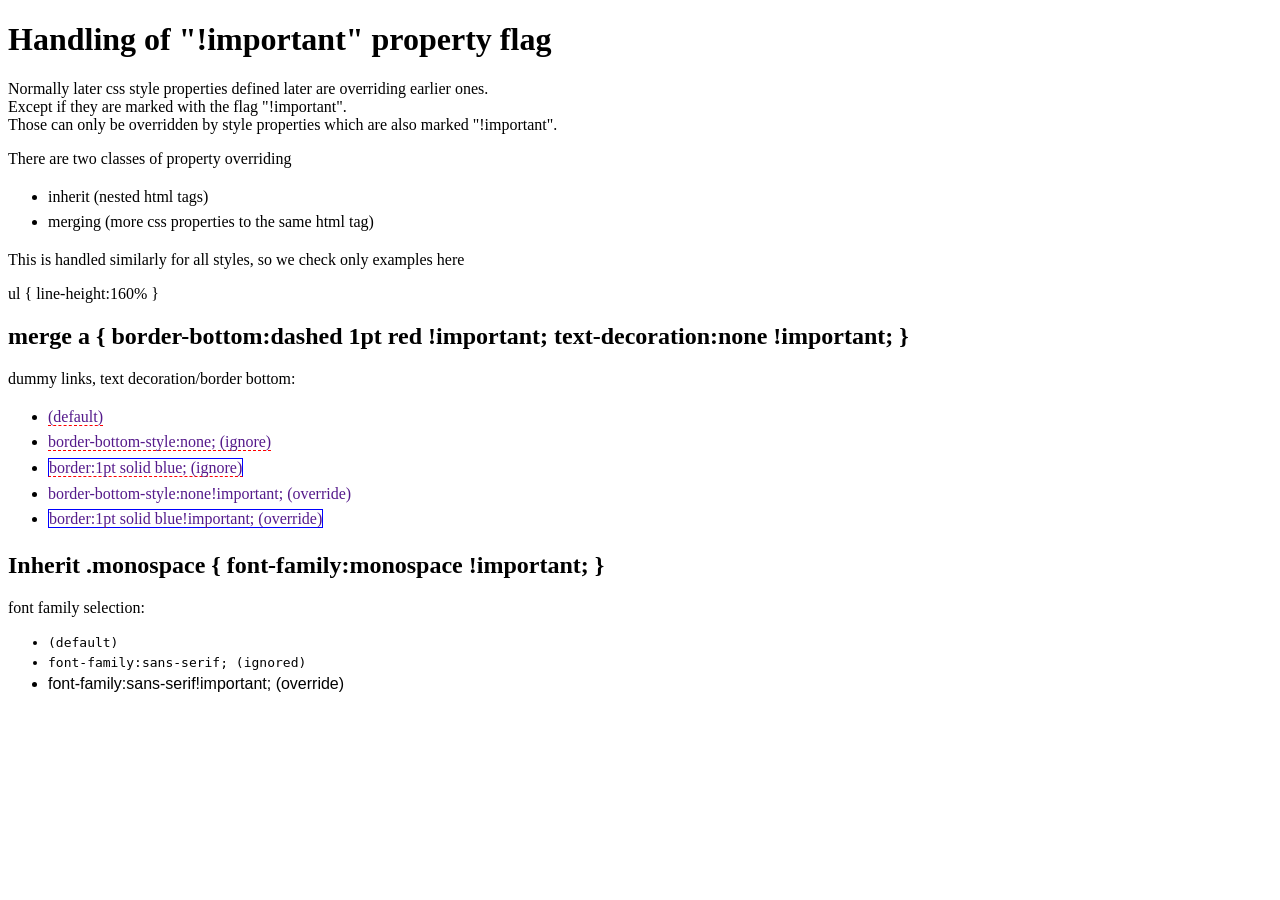
<file: dompdf/www/test/css_important_flag.html>
<!DOCTYPE HTML PUBLIC "-//W3C//DTD HTML 4.01 Transitional//EN" "http://www.w3.org/TR/html4/loose.dtd">
<html>
<head>
<meta http-equiv="Content-Type" content="text/html; charset=iso-8859-15">
<style>
ul { line-height:160% }
a {
  border-bottom:dashed 1pt red !important;
  text-decoration:none !important;
}
.monospace { font-family:monospace !important; }

</style>
</head>
<body>

<h1>Handling of "!important" property flag</h1>
<p>
Normally later css style properties defined later are overriding earlier ones.<br>
Except if they are marked with the flag "!important".<br>
Those can only be overridden by style properties which are also marked "!important".
</p>

<p>There are two classes of property overriding</p>
<ul>
<li>inherit (nested html tags)</li>
<li>merging (more css properties to the same html tag)</li>
</ul>
<p>This is handled similarly for all styles, so we check only examples here</p>

<p>ul { line-height:160% }<p>

<h2>merge a { border-bottom:dashed 1pt red !important; text-decoration:none !important; }</h2>

<p>dummy links, text decoration/border bottom:</p>

<ul>
<li><a href="">(default)</a></li>
<li><a href="" style="border-bottom-style:none;">border-bottom-style:none; (ignore)</a></li>
<li><a href="" style="border:1pt solid blue;">border:1pt solid blue; (ignore)</a></li>
<li><a href="" style="border-bottom-style:none!important;">border-bottom-style:none!important; (override)</a></li>
<li><a href="" style="border:1pt solid blue!important;">border:1pt solid blue!important; (override)</a></li>
</ul>

<h2>Inherit .monospace { font-family:monospace !important; }</h2>
<p>font family selection:</p>
<ul class="monospace">
<li>(default)</li>
<li class="font-family:sans-serif;">font-family:sans-serif; (ignored)</li>
<li style="font-family:sans-serif!important;">font-family:sans-serif!important; (override)</li>
</ul>

</body>
</html>
</file>
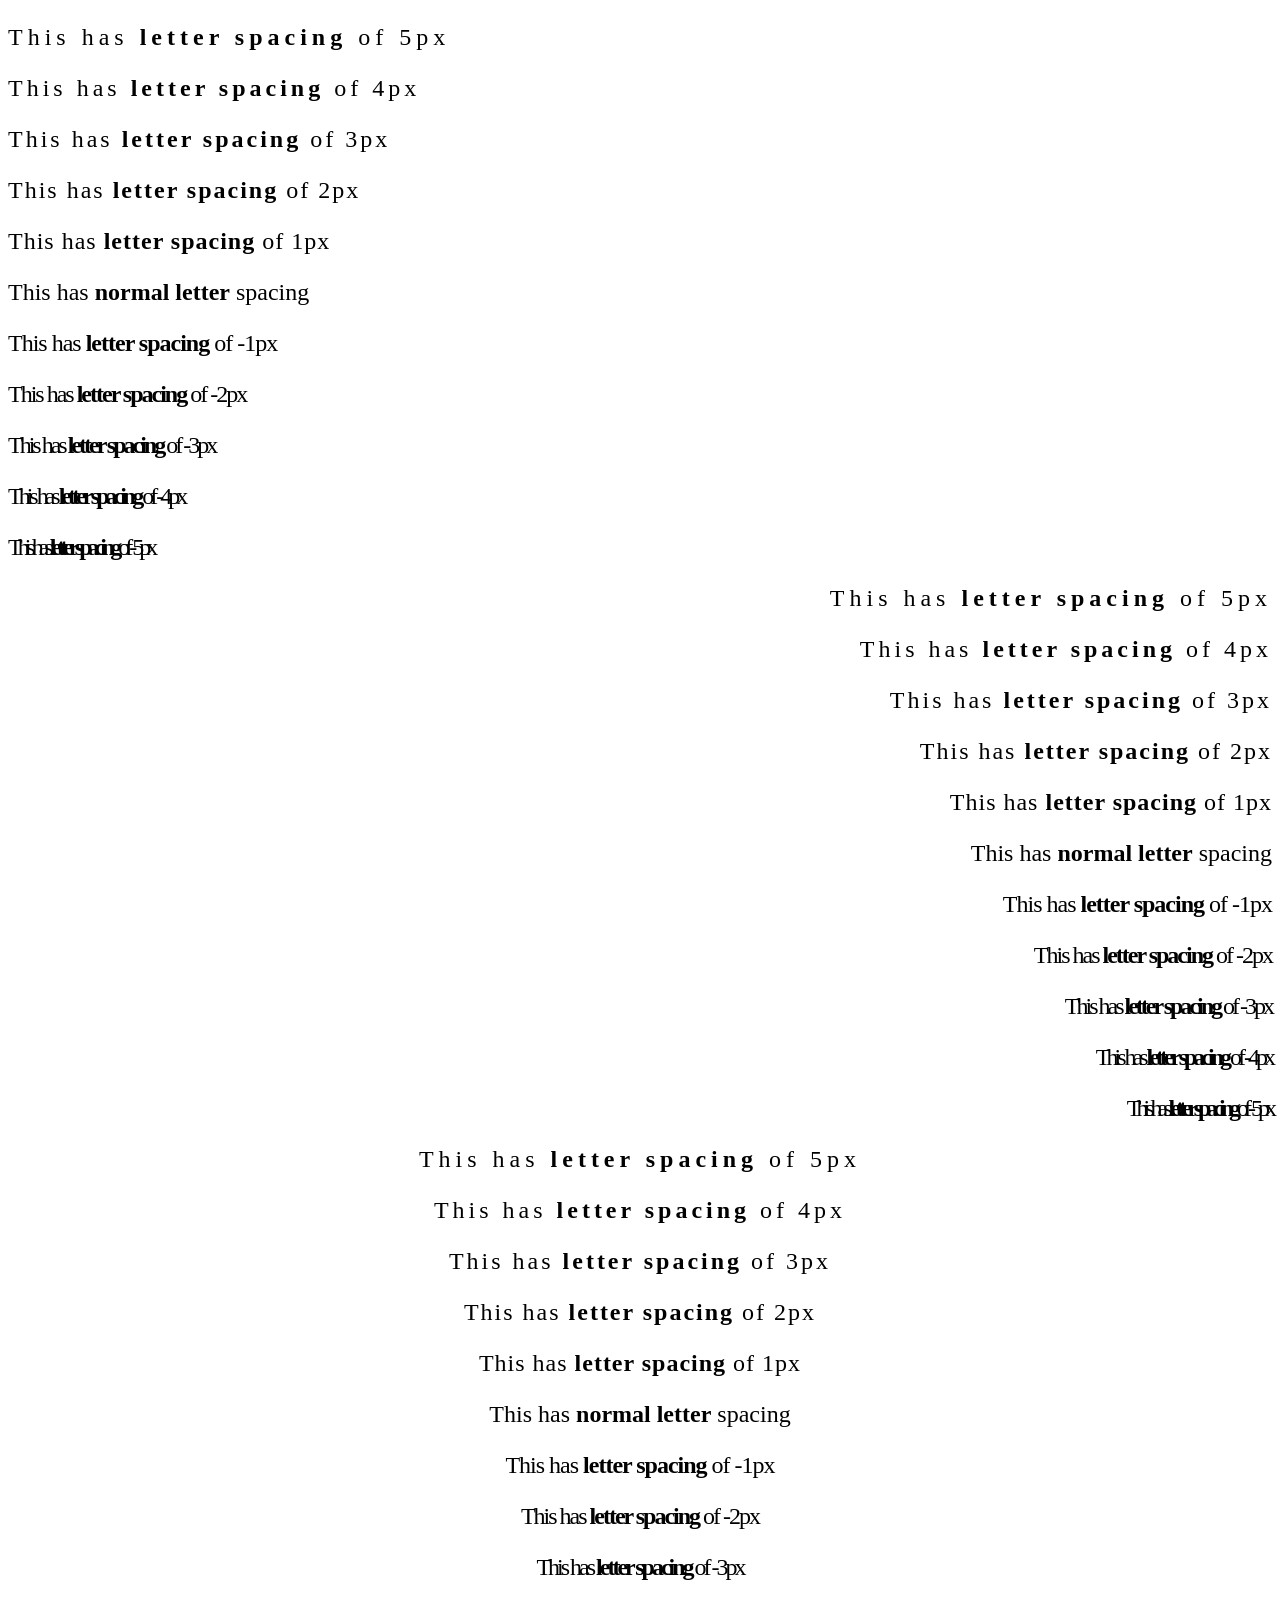
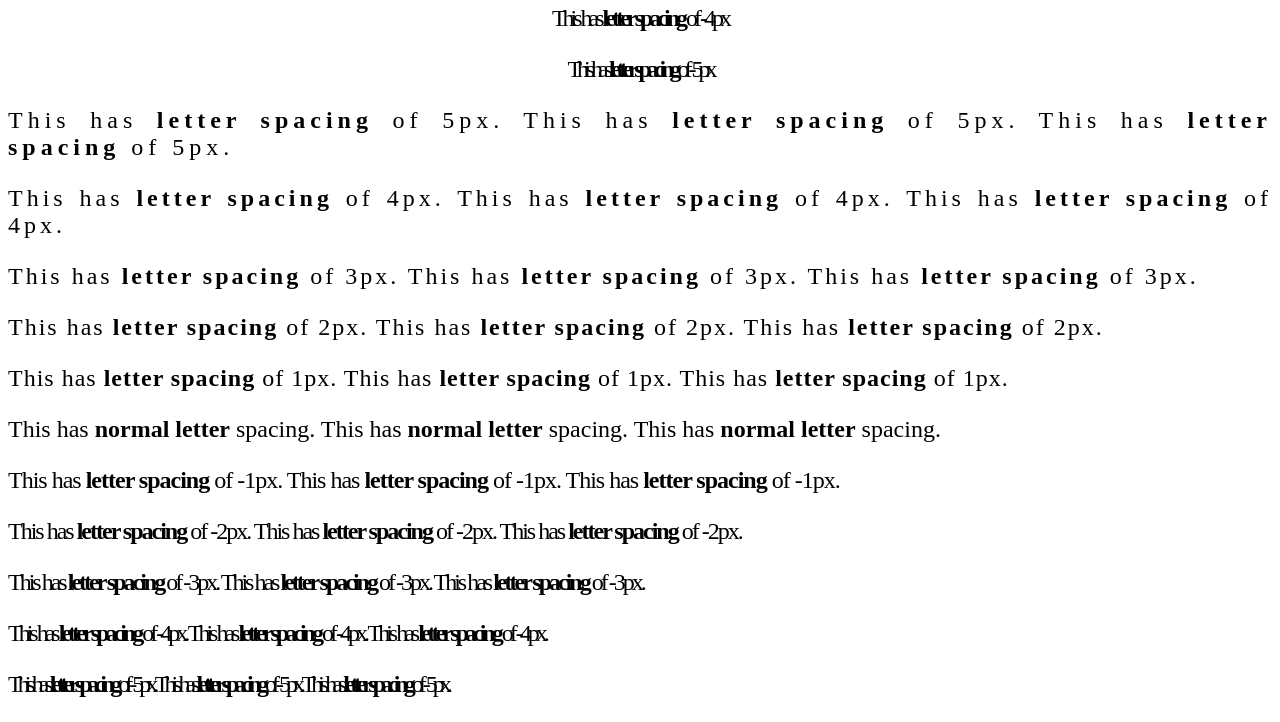
<file: dompdf/www/test/css_letter_spacing.html>
<!DOCTYPE HTML PUBLIC "-//W3C//DTD HTML 4.01 Transitional//EN" "http://www.w3.org/TR/html4/loose.dtd">
<html>
<head>
<meta http-equiv="Content-Type" content="text/html; charset=iso-8859-15">
<style>
p {
  font-size: 150%;
}
div {
	page-break-after: always;
}
.example5 {
  letter-spacing: 5px;
}
.example4 {
  letter-spacing: 4px;
}
.example3 {
  letter-spacing: 3px;
}
.example2 {
  letter-spacing: 2px;
}
.example1 {
  letter-spacing: 1px;
}
.example_1 {
  letter-spacing: -1px;
}
.example_2 {
  letter-spacing: -2px;
}
.example_3 {
  letter-spacing: -3px;
}
.example_4 {
  letter-spacing: -4px;
}
.example_5 {
  letter-spacing: -5px;
}
</style>
</head>
<body>
	
<div style="text-align: left;">
<p class="example5">This has <strong>letter spacing</strong> of 5px</p>
<p class="example4">This has <strong>letter spacing</strong> of 4px</p>
<p class="example3">This has <strong>letter spacing</strong> of 3px</p>
<p class="example2">This has <strong>letter spacing</strong> of 2px</p>
<p class="example1">This has <strong>letter spacing</strong> of 1px</p>
<p>This has <strong>normal letter</strong> spacing</p>
<p class="example_1">This has <strong>letter spacing</strong> of -1px</p>
<p class="example_2">This has <strong>letter spacing</strong> of -2px</p>
<p class="example_3">This has <strong>letter spacing</strong> of -3px</p>
<p class="example_4">This has <strong>letter spacing</strong> of -4px</p>
<p class="example_5">This has <strong>letter spacing</strong> of -5px</p>
</div>
  
<div style="text-align: right;">
<p class="example5">This has <strong>letter spacing</strong> of 5px</p>
<p class="example4">This has <strong>letter spacing</strong> of 4px</p>
<p class="example3">This has <strong>letter spacing</strong> of 3px</p>
<p class="example2">This has <strong>letter spacing</strong> of 2px</p>
<p class="example1">This has <strong>letter spacing</strong> of 1px</p>
<p>This has <strong>normal letter</strong> spacing</p>
<p class="example_1">This has <strong>letter spacing</strong> of -1px</p>
<p class="example_2">This has <strong>letter spacing</strong> of -2px</p>
<p class="example_3">This has <strong>letter spacing</strong> of -3px</p>
<p class="example_4">This has <strong>letter spacing</strong> of -4px</p>
<p class="example_5">This has <strong>letter spacing</strong> of -5px</p>
</div>
  
<div style="text-align: center;">
<p class="example5">This has <strong>letter spacing</strong> of 5px</p>
<p class="example4">This has <strong>letter spacing</strong> of 4px</p>
<p class="example3">This has <strong>letter spacing</strong> of 3px</p>
<p class="example2">This has <strong>letter spacing</strong> of 2px</p>
<p class="example1">This has <strong>letter spacing</strong> of 1px</p>
<p>This has <strong>normal letter</strong> spacing</p>
<p class="example_1">This has <strong>letter spacing</strong> of -1px</p>
<p class="example_2">This has <strong>letter spacing</strong> of -2px</p>
<p class="example_3">This has <strong>letter spacing</strong> of -3px</p>
<p class="example_4">This has <strong>letter spacing</strong> of -4px</p>
<p class="example_5">This has <strong>letter spacing</strong> of -5px</p>
</div>
  
<div style="text-align: justify;">
<p class="example5">This has <strong>letter spacing</strong> of 5px. This has <strong>letter spacing</strong> of 5px. This has <strong>letter spacing</strong> of 5px. </p>
<p class="example4">This has <strong>letter spacing</strong> of 4px. This has <strong>letter spacing</strong> of 4px. This has <strong>letter spacing</strong> of 4px. </p>
<p class="example3">This has <strong>letter spacing</strong> of 3px. This has <strong>letter spacing</strong> of 3px. This has <strong>letter spacing</strong> of 3px. </p>
<p class="example2">This has <strong>letter spacing</strong> of 2px. This has <strong>letter spacing</strong> of 2px. This has <strong>letter spacing</strong> of 2px. </p>
<p class="example1">This has <strong>letter spacing</strong> of 1px. This has <strong>letter spacing</strong> of 1px. This has <strong>letter spacing</strong> of 1px. </p>
<p>This has <strong>normal letter</strong> spacing. This has <strong>normal letter</strong> spacing. This has <strong>normal letter</strong> spacing. </p>
<p class="example_1">This has <strong>letter spacing</strong> of -1px. This has <strong>letter spacing</strong> of -1px. This has <strong>letter spacing</strong> of -1px. </p>
<p class="example_2">This has <strong>letter spacing</strong> of -2px. This has <strong>letter spacing</strong> of -2px. This has <strong>letter spacing</strong> of -2px. </p>
<p class="example_3">This has <strong>letter spacing</strong> of -3px. This has <strong>letter spacing</strong> of -3px. This has <strong>letter spacing</strong> of -3px. </p>
<p class="example_4">This has <strong>letter spacing</strong> of -4px. This has <strong>letter spacing</strong> of -4px. This has <strong>letter spacing</strong> of -4px. </p>
<p class="example_5">This has <strong>letter spacing</strong> of -5px. This has <strong>letter spacing</strong> of -5px. This has <strong>letter spacing</strong> of -5px. </p>
</div>

</body> </html>
</file>
